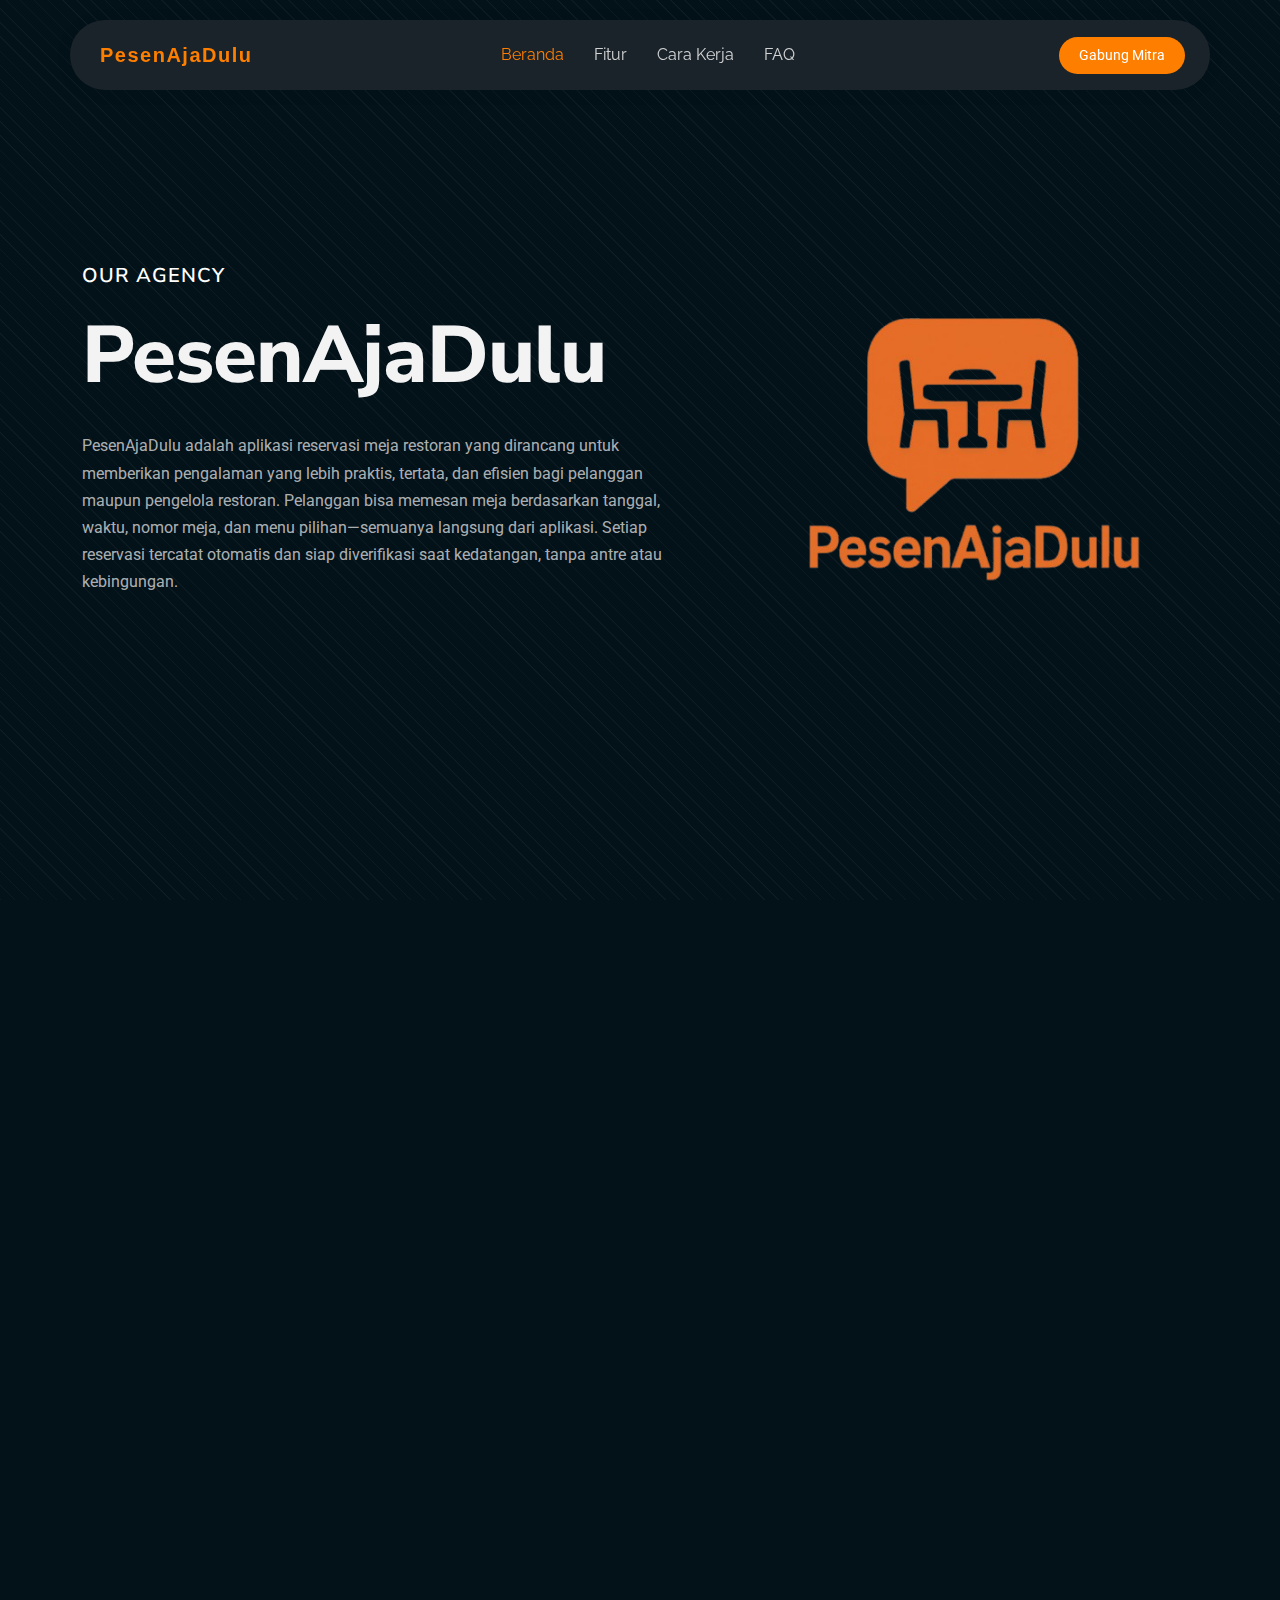
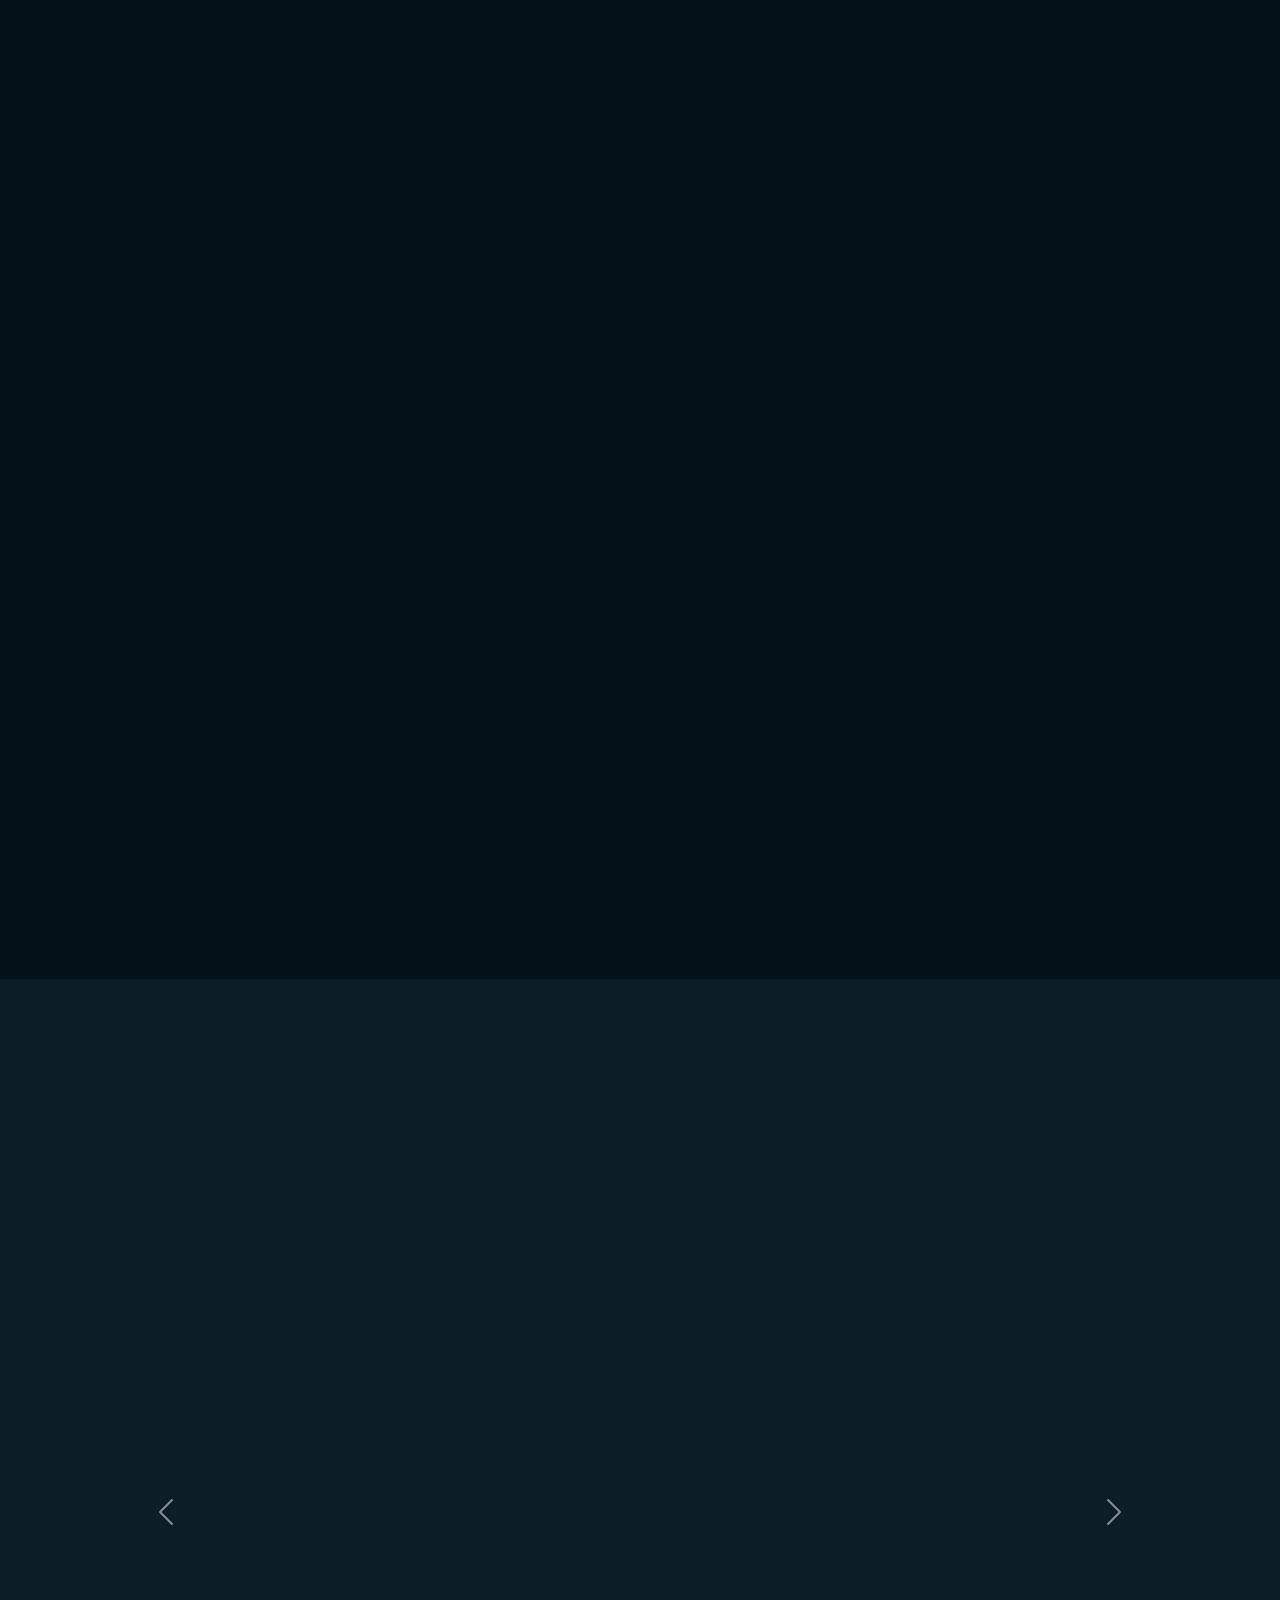
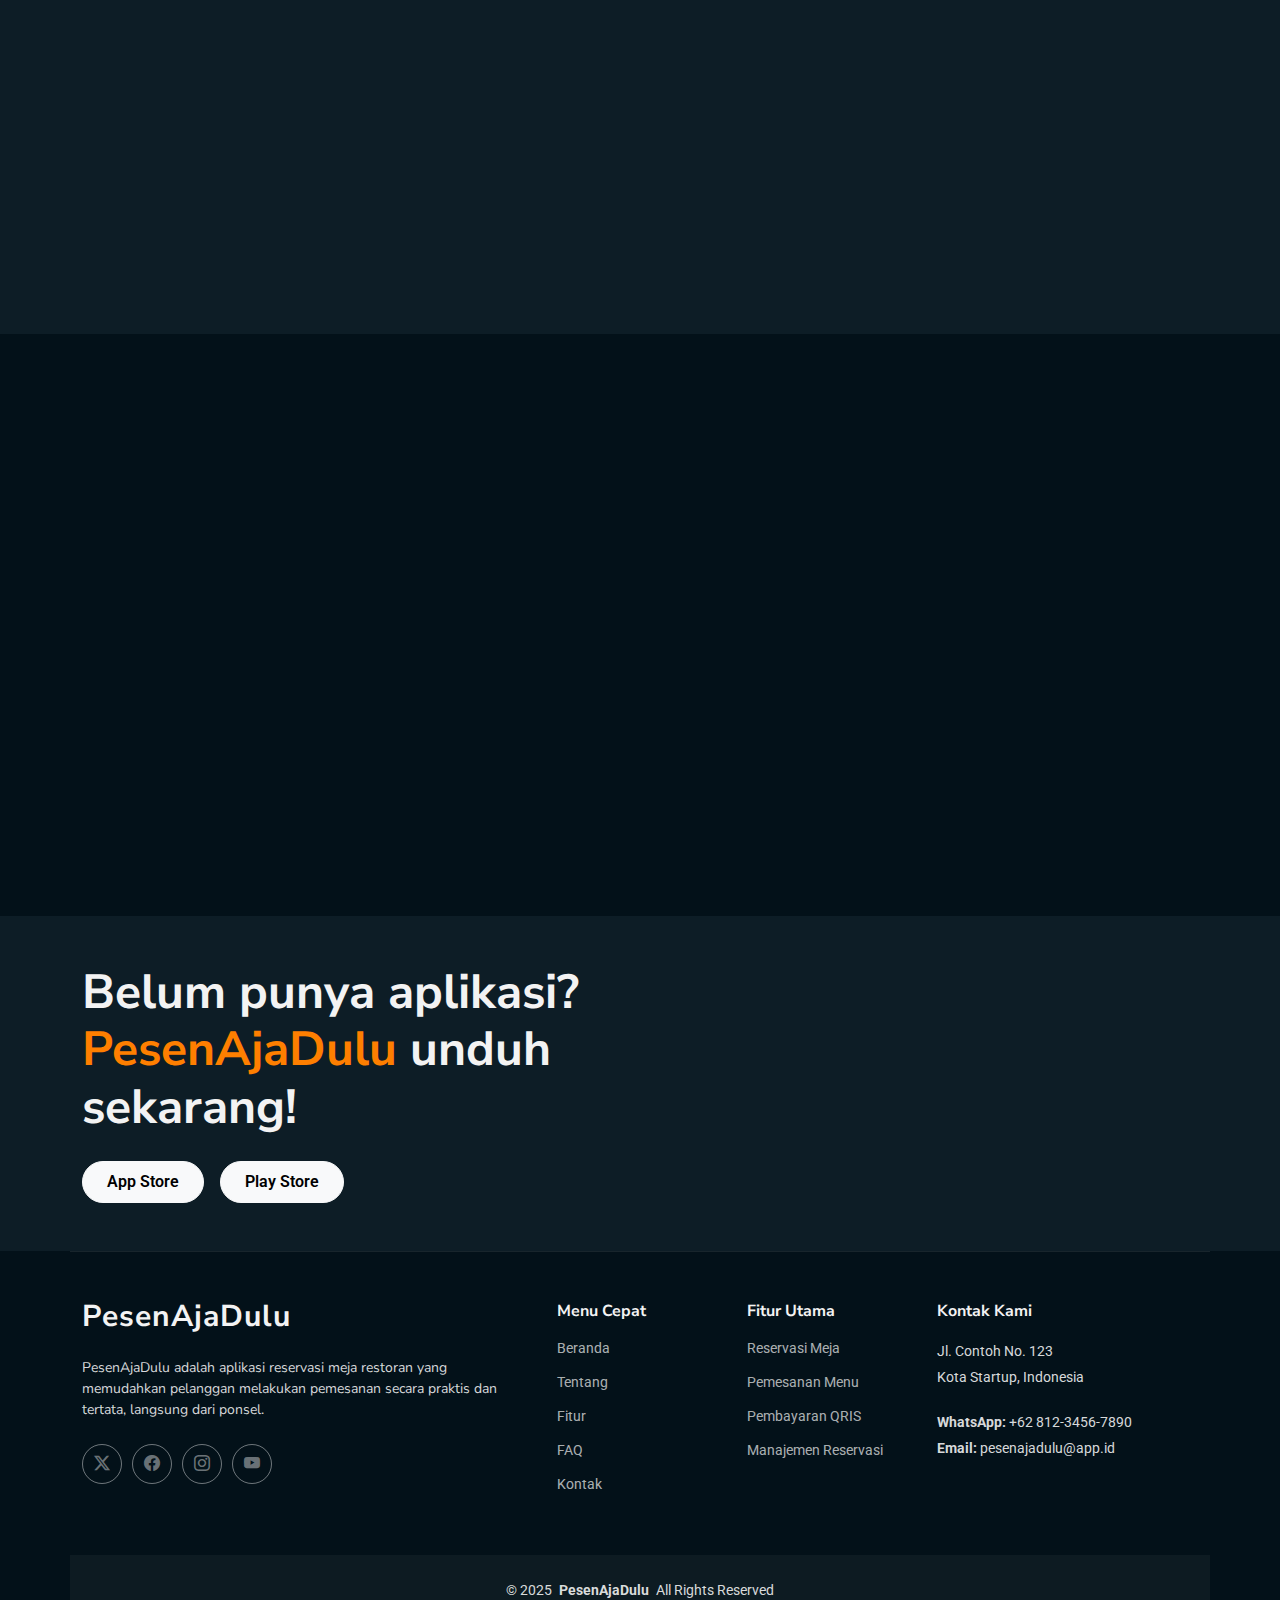
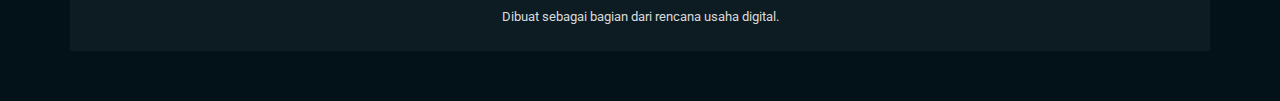
<file: Strategy/index.html>
<!DOCTYPE html>
<html lang="en">

<head>
  <meta charset="utf-8">
  <meta content="width=device-width, initial-scale=1.0" name="viewport">
  <title>PesenAjaDulu</title>
  <meta name="description" content="">
  <meta name="keywords" content="">

  <!-- Favicons -->
  <link href="assets/img/PAD/logo pad.png" rel="icon">
  <link href="assets/img/apple-touch-icon.png" rel="apple-touch-icon">

  <!-- Fonts -->
  <link href="https://fonts.googleapis.com" rel="preconnect">
  <link href="https://fonts.gstatic.com" rel="preconnect" crossorigin>
  <link href="https://fonts.googleapis.com/css2?family=Roboto:ital,wght@0,100;0,300;0,400;0,500;0,700;0,900;1,100;1,300;1,400;1,500;1,700;1,900&family=Raleway:ital,wght@0,100;0,200;0,300;0,400;0,500;0,600;0,700;0,800;0,900;1,100;1,200;1,300;1,400;1,500;1,600;1,700;1,800;1,900&family=Nunito+Sans:ital,wght@0,200;0,300;0,400;0,600;0,700;0,800;0,900;1,200;1,300;1,400;1,600;1,700;1,800;1,900&display=swap" rel="stylesheet">

  <!-- Vendor CSS Files -->
  <link href="assets/vendor/bootstrap/css/bootstrap.min.css" rel="stylesheet">
  <link href="assets/vendor/bootstrap-icons/bootstrap-icons.css" rel="stylesheet">
  <link href="assets/vendor/aos/aos.css" rel="stylesheet">
  <link href="assets/vendor/swiper/swiper-bundle.min.css" rel="stylesheet">
  <link href="assets/vendor/glightbox/css/glightbox.min.css" rel="stylesheet">

  <!-- Main CSS File -->
  <link href="assets/css/main.css" rel="stylesheet">

  <!-- =======================================================
  * Template Name: Strategy
  * Template URL: https://bootstrapmade.com/strategy-bootstrap-agency-template/
  * Updated: Jun 06 2025 with Bootstrap v5.3.6
  * Author: BootstrapMade.com
  * License: https://bootstrapmade.com/license/
  ======================================================== -->
</head>

<body class="index-page">

  <header id="header" class="header d-flex align-items-center fixed-top">
    <div class="header-container container-fluid container-xl position-relative d-flex align-items-center justify-content-between">

      <a href="index.html" class="logo d-flex align-items-center me-auto me-xl-0">
        <!-- Uncomment the line below if you also wish to use an image logo -->
        <!-- <img src="assets/img/logo.webp" alt=""> -->
        <h1 class="sitename">PesenAjaDulu</h1>
      </a>

      <nav id="navmenu" class="navmenu">
        <ul>
          <li><a href="#hero" class="active">Beranda</a></li>
          <li><a href="#services">Fitur</a></li>
          <li><a href="#steps">Cara Kerja</a></li>
          <li><a href="#faq">FAQ</a></li>
        </ul>
        <i class="mobile-nav-toggle d-xl-none bi bi-list"></i>
      </nav>

      <a class="btn-getstarted" href="#about">Gabung Mitra</a>

    </div>
  </header>

  <main class="main">

    <!-- Hero Section -->
    <section id="hero" class="hero section">
      <div class="container">
        <div class="row">
          <div class="col-lg-7 content-col" data-aos="fade-up">
            <div class="content">
              <div class="agency-name">
                <h5>OUR AGENCY</h5>
              </div>

              <div class="main-heading">
                <h1>PesenAjaDulu</h1>
              </div>

              <div class="divider"></div>

              <div class="description">
                <p>PesenAjaDulu adalah aplikasi reservasi meja restoran yang dirancang untuk memberikan pengalaman yang lebih praktis, tertata, dan efisien bagi pelanggan maupun pengelola restoran.
                  Pelanggan bisa memesan meja berdasarkan tanggal, waktu, nomor meja, dan menu pilihan—semuanya langsung dari aplikasi. Setiap reservasi tercatat otomatis dan siap diverifikasi saat kedatangan, tanpa antre atau kebingungan.</p>
              </div>

              <!-- <div class="cta-button">
                <a href="#services" class="btn">
                  <span>EXPLORE SERVICES</span>
                  <i class="bi bi-arrow-right"></i>
                </a>
              </div> -->
            </div>
          </div>

          <div class="col-lg-5" data-aos="zoom-out">
            <div class="visual-content">
              <div class="fluid-shape">
                <img src="assets/img/PAD/logo pad.png" alt="Abstract Fluid Shape" class="fluid-img">
              </div>

            </div>
          </div>
        </div>
      </div>
    </section><!-- /Hero Section -->


    <!-- Services Section -->
    <section id="services" class="services section">

      <!-- Section Title -->
      <div class="container section-title" data-aos="fade-up">
        <h2>Services</h2>
        <div><span>Check Our</span> <span class="description-title">Services</span></div>
      </div><!-- End Section Title -->

      <div class="container" data-aos="fade-up" data-aos-delay="100">

        <div class="service-header">
          <div class="row align-items-center">
            <div class="col-lg-8 col-md-12">
              <div class="service-intro">
                <h2 class="service-heading">
                  <div>Innovative business</div>
                  <div><span>performance solutions</span></div>
                </h2>
              </div>
            </div>
          
          </div>
        </div>

<div class="row justify-content-center">
  <div class="col-lg-4 col-md-6" data-aos="fade-up" data-aos-delay="100">
    <div class="service-card position-relative z-1">
      <div class="service-icon">
        <i class="bi bi-palette"></i>
      </div>
      <h3>Pemesanan <span>Meja</span></h3>
      <p>
        Nulla facilisi. Maecenas eget magna neque. Suspendisse potenti. Curabitur eleifend nisi non magna vulputate, vel condimentum libero tempus.
      </p>
    </div>
  </div>

  <div class="col-lg-4 col-md-6" data-aos="fade-up" data-aos-delay="200">
    <div class="service-card position-relative z-1">
      <div class="service-icon">
        <i class="bi bi-gem"></i>
      </div>
      <h3>Pemesanan <span>Menu</span></h3>
      <p>
        Praesent euismod varius tellus, vel bibendum nunc interdum at. Donec vehicula diam vel metus venenatis convallis. Aliquam erat volutpat.
      </p>
    </div>
  </div>

  <div class="col-lg-4 col-md-6" data-aos="fade-up" data-aos-delay="300">
    <div class="service-card position-relative z-1">
      <div class="service-icon">
        <i class="bi bi-megaphone"></i>
      </div>
      <h3>Pembayaran <span>QRIS</span></h3>
      <p>
        Vivamus tempor velit id magna dictum, sed fermentum nisi faucibus. Integer nec pretium sapien. Fusce tincidunt ligula et purus consequat.
      </p>
    </div>
  </div>
</div>


      </div>

    </section><!-- /Services Section -->

    <!-- Steps Section -->
    <section id="steps" class="steps section">

      <!-- Section Title -->
      <div class="container section-title" data-aos="fade-up">
        <h2>Steps</h2>
        <div><span>How we</span> <span class="description-title">Work</span></div>
      </div><!-- End Section Title -->

      <div class="container" data-aos="fade-up" data-aos-delay="100">

        <div class="steps-wrapper">

          <div class="step-item" data-aos="fade-right" data-aos-delay="200">
            <div class="step-content">
              <div class="step-icon">
                <i class="bi bi-lightbulb"></i>
              </div>
              <div class="step-info">
                <span class="step-number">Step 01</span>
                <h3>Pilih Restoran Tujuan</h3>
                <p>Conducting thorough discovery sessions to understand your business requirements and objectives. Our expert team analyzes your needs to create a customized approach.</p>
              </div>
            </div>
          </div><!-- End Step Item -->

          <div class="step-item" data-aos="fade-left" data-aos-delay="300">
            <div class="step-content">
              <div class="step-icon">
                <i class="bi bi-gear"></i>
              </div>
              <div class="step-info">
                <span class="step-number">Step 02</span>
                <h3>Plih Menu, Waktu kedatangan &amp; Meja</h3>
                <p>Developing comprehensive strategies and detailed project plans based on the initial consultation. We create actionable roadmaps with clear milestones and deliverables.</p>
              </div>
            </div>
          </div><!-- End Step Item -->

          <div class="step-item" data-aos="fade-right" data-aos-delay="400">
            <div class="step-content">
              <div class="step-icon">
                <i class="bi bi-bar-chart"></i>
              </div>
              <div class="step-info">
                <span class="step-number">Step 03</span>
                <h3>Datang  &amp; Nikmati </h3>
                <p>Executing the planned strategies with precision and agility. Our team implements solutions while maintaining constant communication and progress updates.</p>
              </div>
            </div>
          </div><!-- End Step Item -->

        
        </div>

      </div>

    </section><!-- /Steps Section -->

    
   

    <!-- Testimonials Section -->
        <section id="testimonials" class="testimonials section light-background">

      <!-- Section Title -->
      <div class="container section-title" data-aos="fade-up" id="Tutorials">
        <h2>Tutorials</h2>
        <div><span>Check Our</span> <span class="description-title">Tutorials</span></div>
      </div><!-- End Section Title -->

   <section id="video-tutorial" class="py-5">
  <div class="container">
   

    <div id="videoCarousel" class="carousel slide" data-bs-ride="carousel">
      <div class="carousel-inner">

        <!-- Slide 1 -->
        <div class="carousel-item active">
          <div class="ratio ratio-16x9">
            <iframe width="560" height="315" 
            src="https://www.youtube.com/embed/9tzjhz8rD5U?si=oqqVJciS1sVGus1T" 
            title="Tutorial Set Up Restoran" 
            frameborder="0"
            allow="accelerometer; autoplay; clipboard-write; encrypted-media; gyroscope; picture-in-picture; web-share" 
            referrerpolicy="strict-origin-when-cross-origin" allowfullscreen>
            </iframe>
          </div>
        </div>

        <!-- Slide 2 -->
        <div class="carousel-item">
          <div class="ratio ratio-16x9">
           <iframe width="560" height="315" src="https://www.youtube.com/embed/ujf15dJqgik?si=ErOYiqWjMaCc4Bp9" title="YouTube video player" frameborder="0" allow="accelerometer; autoplay; clipboard-write; encrypted-media; gyroscope; picture-in-picture; web-share" referrerpolicy="strict-origin-when-cross-origin" allowfullscreen></iframe>
          </div>
        </div>

      </div>

      <!-- Navigasi Carousel -->
      <button class="carousel-control-prev" type="button" data-bs-target="#videoCarousel" data-bs-slide="prev">
        <span class="carousel-control-prev-icon" aria-hidden="true"></span>
        <span class="visually-hidden">Sebelumnya</span>
      </button>
      <button class="carousel-control-next" type="button" data-bs-target="#videoCarousel" data-bs-slide="next">
        <span class="carousel-control-next-icon" aria-hidden="true"></span>
        <span class="visually-hidden">Berikutnya</span>
      </button>
    </div>
  </div>
</section>


    </section><!-- /Testimonials Section -->


 
    <!-- Faq Section -->
    <section class="faq-9 faq section" id="faq">

      <div class="container">
        <div class="row">

          <div class="col-lg-5" data-aos="fade-up">
            <h2 class="faq-title">Have a question? Check out the FAQ</h2>
            <p class="faq-description">Maecenas tempus tellus eget condimentum rhoncus sem quam semper libero sit amet adipiscing sem neque sed ipsum.</p>
            <div class="faq-arrow d-none d-lg-block" data-aos="fade-up" data-aos-delay="200">
              <svg class="faq-arrow" width="200" height="211" viewBox="0 0 200 211" fill="none" xmlns="http://www.w3.org/2000/svg">
                <path d="M198.804 194.488C189.279 189.596 179.529 185.52 169.407 182.07L169.384 182.049C169.227 181.994 169.07 181.939 168.912 181.884C166.669 181.139 165.906 184.546 167.669 185.615C174.053 189.473 182.761 191.837 189.146 195.695C156.603 195.912 119.781 196.591 91.266 179.049C62.5221 161.368 48.1094 130.695 56.934 98.891C84.5539 98.7247 112.556 84.0176 129.508 62.667C136.396 53.9724 146.193 35.1448 129.773 30.2717C114.292 25.6624 93.7109 41.8875 83.1971 51.3147C70.1109 63.039 59.63 78.433 54.2039 95.0087C52.1221 94.9842 50.0776 94.8683 48.0703 94.6608C30.1803 92.8027 11.2197 83.6338 5.44902 65.1074C-1.88449 41.5699 14.4994 19.0183 27.9202 1.56641C28.6411 0.625793 27.2862 -0.561638 26.5419 0.358501C13.4588 16.4098 -0.221091 34.5242 0.896608 56.5659C1.8218 74.6941 14.221 87.9401 30.4121 94.2058C37.7076 97.0203 45.3454 98.5003 53.0334 98.8449C47.8679 117.532 49.2961 137.487 60.7729 155.283C87.7615 197.081 139.616 201.147 184.786 201.155L174.332 206.827C172.119 208.033 174.345 211.287 176.537 210.105C182.06 207.125 187.582 204.122 193.084 201.144C193.346 201.147 195.161 199.887 195.423 199.868C197.08 198.548 193.084 201.144 195.528 199.81C196.688 199.192 197.846 198.552 199.006 197.935C200.397 197.167 200.007 195.087 198.804 194.488ZM60.8213 88.0427C67.6894 72.648 78.8538 59.1566 92.1207 49.0388C98.8475 43.9065 106.334 39.2953 114.188 36.1439C117.295 34.8947 120.798 33.6609 124.168 33.635C134.365 33.5511 136.354 42.9911 132.638 51.031C120.47 77.4222 86.8639 93.9837 58.0983 94.9666C58.8971 92.6666 59.783 90.3603 60.8213 88.0427Z" fill="currentColor"></path>
              </svg>
            </div>
          </div>

          <div class="col-lg-7" data-aos="fade-up" data-aos-delay="300">
            <div class="faq-container">

              <div class="faq-item faq-active">
                <h3>Apa itu PesenAjaDulu?</h3>
                <div class="faq-content">
                  <p>PesenAjaDulu adalah aplikasi reservasi meja dan pemesanan menu untuk restoran. Tujuannya adalah membantu pelanggan melakukan reservasi tanpa antre, dan membantu restoran mengatur reservasi dengan lebih tertib.</p>
                </div>
                <i class="faq-toggle bi bi-chevron-right"></i>
              </div><!-- End Faq item-->


              <div class="faq-item">
                <h3>Apakah saya bisa ikut jadi mitra restoran?</h3>
                <div class="faq-content">
                  <p>Ya, tentu! Kami sedang mencari restoran awal untuk uji coba. Silakan hubungi kami di [email] atau isi formulir di bagian “Gabung Mitra”</p>
                </div>
                <i class="faq-toggle bi bi-chevron-right"></i>
              </div><!-- End Faq item-->

              <div class="faq-item">
                <h3>Apakah saya bisa membatalkan reservasi?</h3>
                <div class="faq-content">
                  <p>Ya, kamu bisa membatalkan reservasi sebelum waktu yang ditentukan. Batas pembatalan akan diatur oleh masing-masing restoran dan terlihat di aplikasi.</p>
                </div>
                <i class="faq-toggle bi bi-chevron-right"></i>
              </div><!-- End Faq item-->

              <div class="faq-item">
                <h3>Apa yang harus saya tunjukkan saat sampai di restoran?</h3>
                <div class="faq-content">
                  <p>Tunjukkan ID reservasi kamu (yang muncul setelah pemesanan berhasil). Staf restoran akan memverifikasi data reservasimu melalui sistem.</p>
                </div>
                <i class="faq-toggle bi bi-chevron-right"></i>
              </div><!-- End Faq item-->

              <div class="faq-item">
                <h3>Bisa pesan makanan sekaligus?</h3>
                <div class="faq-content">
                  <p>Ya, kamu bisa sekalian pilih menu saat reservasi agar makanan langsung diproses sebelum kamu datang.</p>
                </div>
                <i class="faq-toggle bi bi-chevron-right"></i>
              </div><!-- End Faq item-->

            </div>
          </div>

        </div>
      </div>
    </section><!-- /Faq Section -->


<section id="promo-download" class="py-5  light-background ">
  <div class="container">
    <div class="row align-items-center">

      <!-- Teks promosi -->
      <div class="col-lg-6 mb-4 mb-lg-0">
        <h1 class="fw-bold display-5">Belum punya aplikasi?<br> <span class="header">PesenAjaDulu</span> unduh sekarang!</h1>
        <div class="mt-4 d-flex gap-3">
          <a href="#" class="btn btn-light px-4 py-2 fw-semibold rounded-pill">App Store</a>
          <a href="#" class="btn btn-light px-4 py-2 fw-semibold rounded-pill">Play Store</a>
        </div>
      </div>

  

    </div>
  </div>
</section>

  </main>

 <footer id="footer" class="footer">

  <div class="container footer-top">
    <div class="row gy-4">
      
      <!-- Branding & Deskripsi -->
      <div class="col-lg-5 col-md-12 footer-about">
        <a href="index.html" class="logo d-flex align-items-center">
          <span class="sitename">PesenAjaDulu</span>
        </a>
        <p>PesenAjaDulu adalah aplikasi reservasi meja restoran yang memudahkan pelanggan melakukan pemesanan secara praktis dan tertata, langsung dari ponsel.</p>
        <div class="social-links d-flex mt-4">
          <a href="#"><i class="bi bi-twitter-x"></i></a>
          <a href="#"><i class="bi bi-facebook"></i></a>
          <a href="#"><i class="bi bi-instagram"></i></a>
          <a href="#"><i class="bi bi-youtube"></i></a>
        </div>
      </div>

      <!-- Navigasi -->
      <div class="col-lg-2 col-6 footer-links">
        <h4>Menu Cepat</h4>
        <ul>
          <li><a href="#hero">Beranda</a></li>
          <li><a href="#about">Tentang</a></li>
          <li><a href="#features">Fitur</a></li>
          <li><a href="#faq">FAQ</a></li>
          <li><a href="#contact">Kontak</a></li>
        </ul>
      </div>

      <!-- Fitur -->
      <div class="col-lg-2 col-6 footer-links">
        <h4>Fitur Utama</h4>
        <ul>
          <li><a href="#">Reservasi Meja</a></li>
          <li><a href="#">Pemesanan Menu</a></li>
          <li><a href="#">Pembayaran QRIS</a></li>
          <li><a href="#">Manajemen Reservasi</a></li>
        </ul>
      </div>

      <!-- Kontak -->
      <div class="col-lg-3 col-md-12 footer-contact text-center text-md-start">
        <h4>Kontak Kami</h4>
        <p>Jl. Contoh No. 123</p>
        <p>Kota Startup, Indonesia</p>
        <p class="mt-4"><strong>WhatsApp:</strong> <span>+62 812-3456-7890</span></p>
        <p><strong>Email:</strong> <span>pesenajadulu@app.id</span></p>
      </div>

    </div>
  </div>

  <!-- Copyright -->
  <div class="container copyright text-center mt-4">
    <p>© <span>2025</span> <strong class="px-1 sitename">PesenAjaDulu</strong> <span>All Rights Reserved</span></p>
    <div class="credits">
      Dibuat sebagai bagian dari rencana usaha digital.
    </div>
  </div>

</footer>


  <!-- Scroll Top -->
  <a href="#" id="scroll-top" class="scroll-top d-flex align-items-center justify-content-center"><i class="bi bi-arrow-up-short"></i></a>

  <!-- Preloader -->
  <div id="preloader"></div>

  <!-- Vendor JS Files -->
  <script src="assets/vendor/bootstrap/js/bootstrap.bundle.min.js"></script>
  <script src="assets/vendor/php-email-form/validate.js"></script>
  <script src="assets/vendor/aos/aos.js"></script>
  <script src="assets/vendor/swiper/swiper-bundle.min.js"></script>
  <script src="assets/vendor/glightbox/js/glightbox.min.js"></script>
  <script src="assets/vendor/imagesloaded/imagesloaded.pkgd.min.js"></script>
  <script src="assets/vendor/isotope-layout/isotope.pkgd.min.js"></script>

  <!-- Main JS File -->
  <script src="assets/js/main.js"></script>

</body>

</html>
</file>
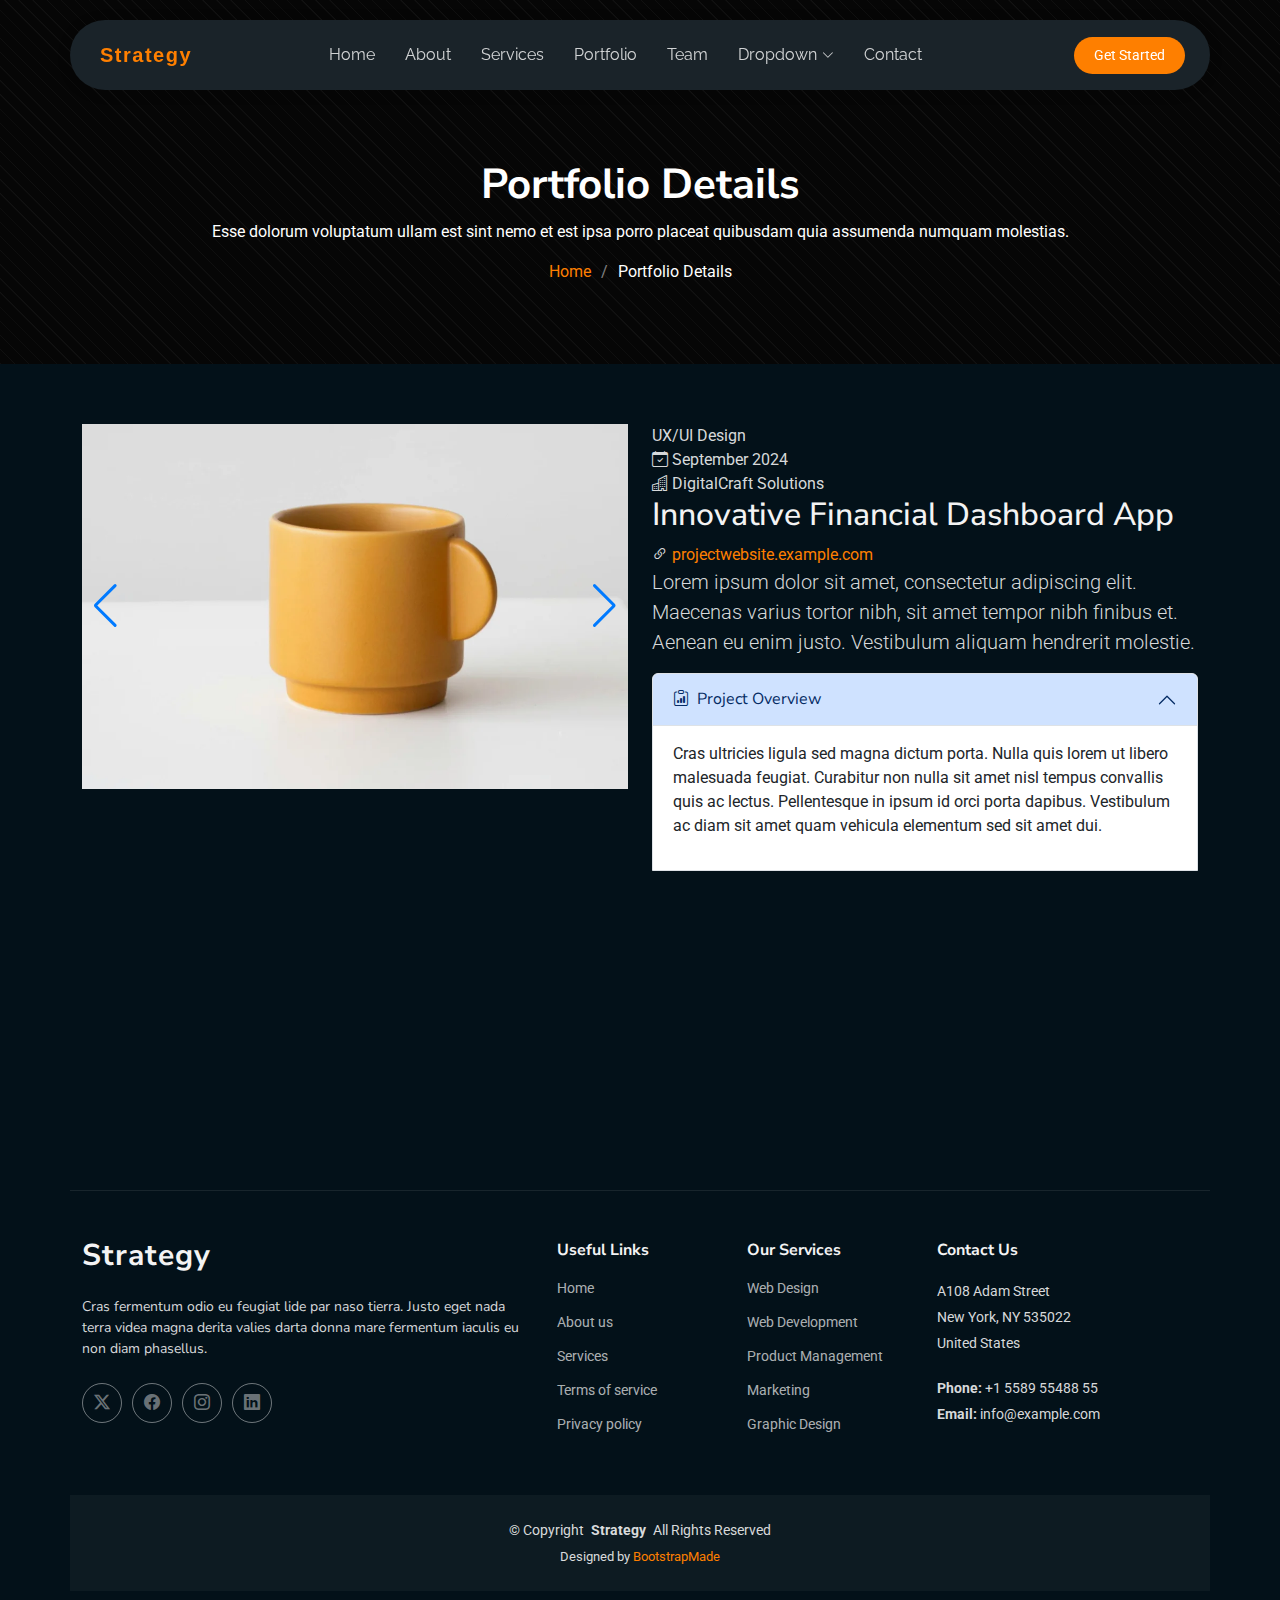
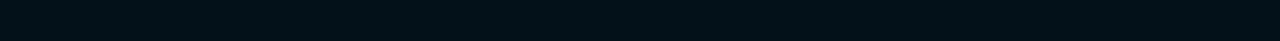
<file: Landing Page/portfolio-details.html>
<!DOCTYPE html>
<html lang="en">

<head>
  <meta charset="utf-8">
  <meta content="width=device-width, initial-scale=1.0" name="viewport">
  <title>Portfolio Details - Strategy Bootstrap Template</title>
  <meta name="description" content="">
  <meta name="keywords" content="">

  <!-- Favicons -->
  <link href="assets/img/favicon.png" rel="icon">
  <link href="assets/img/apple-touch-icon.png" rel="apple-touch-icon">

  <!-- Fonts -->
  <link href="https://fonts.googleapis.com" rel="preconnect">
  <link href="https://fonts.gstatic.com" rel="preconnect" crossorigin>
  <link href="https://fonts.googleapis.com/css2?family=Roboto:ital,wght@0,100;0,300;0,400;0,500;0,700;0,900;1,100;1,300;1,400;1,500;1,700;1,900&family=Raleway:ital,wght@0,100;0,200;0,300;0,400;0,500;0,600;0,700;0,800;0,900;1,100;1,200;1,300;1,400;1,500;1,600;1,700;1,800;1,900&family=Nunito+Sans:ital,wght@0,200;0,300;0,400;0,600;0,700;0,800;0,900;1,200;1,300;1,400;1,600;1,700;1,800;1,900&display=swap" rel="stylesheet">

  <!-- Vendor CSS Files -->
  <link href="assets/vendor/bootstrap/css/bootstrap.min.css" rel="stylesheet">
  <link href="assets/vendor/bootstrap-icons/bootstrap-icons.css" rel="stylesheet">
  <link href="assets/vendor/aos/aos.css" rel="stylesheet">
  <link href="assets/vendor/swiper/swiper-bundle.min.css" rel="stylesheet">
  <link href="assets/vendor/glightbox/css/glightbox.min.css" rel="stylesheet">

  <!-- Main CSS File -->
  <link href="assets/css/main.css" rel="stylesheet">

  <!-- =======================================================
  * Template Name: Strategy
  * Template URL: https://bootstrapmade.com/strategy-bootstrap-agency-template/
  * Updated: Jun 06 2025 with Bootstrap v5.3.6
  * Author: BootstrapMade.com
  * License: https://bootstrapmade.com/license/
  ======================================================== -->
</head>

<body class="portfolio-details-page">

  <header id="header" class="header d-flex align-items-center fixed-top">
    <div class="header-container container-fluid container-xl position-relative d-flex align-items-center justify-content-between">

      <a href="index.html" class="logo d-flex align-items-center me-auto me-xl-0">
        <!-- Uncomment the line below if you also wish to use an image logo -->
        <!-- <img src="assets/img/logo.webp" alt=""> -->
        <h1 class="sitename">Strategy</h1>
      </a>

      <nav id="navmenu" class="navmenu">
        <ul>
          <li><a href="#hero">Home</a></li>
          <li><a href="#about">About</a></li>
          <li><a href="#services">Services</a></li>
          <li><a href="#portfolio">Portfolio</a></li>
          <li><a href="#team">Team</a></li>
          <li class="dropdown"><a href="#"><span>Dropdown</span> <i class="bi bi-chevron-down toggle-dropdown"></i></a>
            <ul>
              <li><a href="#">Dropdown 1</a></li>
              <li class="dropdown"><a href="#"><span>Deep Dropdown</span> <i class="bi bi-chevron-down toggle-dropdown"></i></a>
                <ul>
                  <li><a href="#">Deep Dropdown 1</a></li>
                  <li><a href="#">Deep Dropdown 2</a></li>
                  <li><a href="#">Deep Dropdown 3</a></li>
                  <li><a href="#">Deep Dropdown 4</a></li>
                  <li><a href="#">Deep Dropdown 5</a></li>
                </ul>
              </li>
              <li><a href="#">Dropdown 2</a></li>
              <li><a href="#">Dropdown 3</a></li>
              <li><a href="#">Dropdown 4</a></li>
            </ul>
          </li>
          <li><a href="#contact">Contact</a></li>
        </ul>
        <i class="mobile-nav-toggle d-xl-none bi bi-list"></i>
      </nav>

      <a class="btn-getstarted" href="#about">Get Started</a>

    </div>
  </header>

  <main class="main">

    <!-- Page Title -->
    <div class="page-title dark-background" data-aos="fade">
      <div class="container position-relative">
        <h1>Portfolio Details</h1>
        <p>Esse dolorum voluptatum ullam est sint nemo et est ipsa porro placeat quibusdam quia assumenda numquam molestias.</p>
        <nav class="breadcrumbs">
          <ol>
            <li><a href="index.html">Home</a></li>
            <li class="current">Portfolio Details</li>
          </ol>
        </nav>
      </div>
    </div><!-- End Page Title -->

    <!-- Portfolio Details Section -->
    <section id="portfolio-details" class="portfolio-details section">

      <div class="container" data-aos="fade-up" data-aos-delay="100">

        <div class="row gy-4">
          <div class="col-lg-6" data-aos="fade-right">
            <div class="portfolio-details-media">
              <div class="main-image">
                <div class="portfolio-details-slider swiper init-swiper" data-aos="zoom-in">
                  <script type="application/json" class="swiper-config">
                    {
                      "loop": true,
                      "speed": 1000,
                      "autoplay": {
                        "delay": 6000
                      },
                      "effect": "creative",
                      "creativeEffect": {
                        "prev": {
                          "shadow": true,
                          "translate": [0, 0, -400]
                        },
                        "next": {
                          "translate": ["100%", 0, 0]
                        }
                      },
                      "slidesPerView": 1,
                      "navigation": {
                        "nextEl": ".swiper-button-next",
                        "prevEl": ".swiper-button-prev"
                      }
                    }
                  </script>
                  <div class="swiper-wrapper">
                    <div class="swiper-slide">
                      <img src="assets/img/portfolio/portfolio-5.webp" alt="Portfolio Image" class="img-fluid">
                    </div>
                    <div class="swiper-slide">
                      <img src="assets/img/portfolio/portfolio-7.webp" alt="Portfolio Image" class="img-fluid">
                    </div>
                    <div class="swiper-slide">
                      <img src="assets/img/portfolio/portfolio-8.webp" alt="Portfolio Image" class="img-fluid">
                    </div>
                  </div>
                  <div class="swiper-button-prev"></div>
                  <div class="swiper-button-next"></div>
                </div>
              </div>

              <div class="thumbnail-grid" data-aos="fade-up" data-aos-delay="200">
                <div class="row g-2 mt-3">
                  <div class="col-3">
                    <img src="assets/img/portfolio/portfolio-4.webp" alt="Gallery Image" class="img-fluid glightbox">
                  </div>
                  <div class="col-3">
                    <img src="assets/img/portfolio/portfolio-6.webp" alt="Gallery Image" class="img-fluid glightbox">
                  </div>
                  <div class="col-3">
                    <img src="assets/img/portfolio/portfolio-11.webp" alt="Gallery Image" class="img-fluid glightbox">
                  </div>
                  <div class="col-3">
                    <img src="assets/img/portfolio/portfolio-12.webp" alt="Gallery Image" class="img-fluid glightbox">
                  </div>
                </div>
              </div>

              <div class="tech-stack-badges" data-aos="fade-up" data-aos-delay="300">
                <span>Angular</span>
                <span>Express.js</span>
                <span>PostgreSQL</span>
                <span>GraphQL</span>
                <span>Firebase</span>
              </div>
            </div>
          </div>

          <div class="col-lg-6" data-aos="fade-left">
            <div class="portfolio-details-content">
              <div class="project-meta">
                <div class="badge-wrapper">
                  <span class="project-badge">UX/UI Design</span>
                </div>
                <div class="date-client">
                  <div class="meta-item">
                    <i class="bi bi-calendar-check"></i>
                    <span>September 2024</span>
                  </div>
                  <div class="meta-item">
                    <i class="bi bi-buildings"></i>
                    <span>DigitalCraft Solutions</span>
                  </div>
                </div>
              </div>

              <h2 class="project-title">Innovative Financial Dashboard App</h2>

              <div class="project-website">
                <i class="bi bi-link-45deg"></i>
                <a href="#" target="_blank">projectwebsite.example.com</a>
              </div>

              <div class="project-overview">
                <p class="lead">
                  Lorem ipsum dolor sit amet, consectetur adipiscing elit. Maecenas varius tortor nibh, sit amet tempor nibh finibus et. Aenean eu enim justo. Vestibulum aliquam hendrerit molestie.
                </p>

                <div class="accordion project-accordion" id="portfolio-details-projectAccordion">
                  <div class="accordion-item" data-aos="fade-up">
                    <h2 class="accordion-header">
                      <button class="accordion-button" type="button" data-bs-toggle="collapse" data-bs-target="#portfolio-details-collapse-1" aria-expanded="true" aria-controls="collapseOne">
                        <i class="bi bi-clipboard-data me-2"></i> Project Overview
                      </button>
                    </h2>
                    <div id="portfolio-details-collapse-1" class="accordion-collapse collapse show" data-bs-parent="#portfolio-details-projectAccordion">
                      <div class="accordion-body">
                        <p>Cras ultricies ligula sed magna dictum porta. Nulla quis lorem ut libero malesuada feugiat. Curabitur non nulla sit amet nisl tempus convallis quis ac lectus. Pellentesque in ipsum id orci porta dapibus. Vestibulum ac diam sit amet quam vehicula elementum sed sit amet dui.</p>
                      </div>
                    </div>
                  </div>

                  <div class="accordion-item" data-aos="fade-up" data-aos-delay="100">
                    <h2 class="accordion-header">
                      <button class="accordion-button collapsed" type="button" data-bs-toggle="collapse" data-bs-target="#portfolio-details-collapse-2" aria-expanded="false" aria-controls="collapseTwo">
                        <i class="bi bi-exclamation-diamond me-2"></i> The Challenge
                      </button>
                    </h2>
                    <div id="portfolio-details-collapse-2" class="accordion-collapse collapse" data-bs-parent="#portfolio-details-projectAccordion">
                      <div class="accordion-body">
                        <p>Mauris blandit aliquet elit, eget tincidunt nibh pulvinar a. Vivamus suscipit tortor eget felis porttitor volutpat. Curabitur aliquet quam id dui posuere blandit. Praesent sapien massa, convallis a pellentesque nec, egestas non nisi. Sed porttitor lectus nibh.</p>
                      </div>
                    </div>
                  </div>

                  <div class="accordion-item" data-aos="fade-up" data-aos-delay="200">
                    <h2 class="accordion-header">
                      <button class="accordion-button collapsed" type="button" data-bs-toggle="collapse" data-bs-target="#portfolio-details-collapse-3" aria-expanded="false" aria-controls="collapseThree">
                        <i class="bi bi-award me-2"></i> The Solution
                      </button>
                    </h2>
                    <div id="portfolio-details-collapse-3" class="accordion-collapse collapse" data-bs-parent="#portfolio-details-projectAccordion">
                      <div class="accordion-body">
                        <p>Donec sollicitudin molestie malesuada. Curabitur arcu erat, accumsan id imperdiet et, porttitor at sem. Vestibulum ante ipsum primis in faucibus orci luctus et ultrices posuere cubilia Curae; Donec velit neque, auctor sit amet aliquam vel, ullamcorper sit amet ligula.</p>
                      </div>
                    </div>
                  </div>
                </div>
              </div>

              <div class="project-features" data-aos="fade-up" data-aos-delay="300">
                <h3><i class="bi bi-stars"></i> Key Features</h3>
                <div class="row g-3">
                  <div class="col-md-6">
                    <ul class="feature-list">
                      <li><i class="bi bi-check2-circle"></i> Real-time Data Visualization</li>
                      <li><i class="bi bi-check2-circle"></i> User Role Management</li>
                      <li><i class="bi bi-check2-circle"></i> Secure Authentication</li>
                    </ul>
                  </div>
                  <div class="col-md-6">
                    <ul class="feature-list">
                      <li><i class="bi bi-check2-circle"></i> Customizable Dashboards</li>
                      <li><i class="bi bi-check2-circle"></i> Data Export Options</li>
                      <li><i class="bi bi-check2-circle"></i> Multi-device Support</li>
                    </ul>
                  </div>
                </div>
              </div>

              <div class="cta-buttons" data-aos="fade-up" data-aos-delay="400">
                <a href="#" class="btn-view-project">View Live Project</a>
                <a href="#" class="btn-next-project">Next Project <i class="bi bi-arrow-right"></i></a>
              </div>
            </div>
          </div>
        </div>

      </div>

    </section><!-- /Portfolio Details Section -->

  </main>

  <footer id="footer" class="footer">

    <div class="container footer-top">
      <div class="row gy-4">
        <div class="col-lg-5 col-md-12 footer-about">
          <a href="index.html" class="logo d-flex align-items-center">
            <span class="sitename">Strategy</span>
          </a>
          <p>Cras fermentum odio eu feugiat lide par naso tierra. Justo eget nada terra videa magna derita valies darta donna mare fermentum iaculis eu non diam phasellus.</p>
          <div class="social-links d-flex mt-4">
            <a href=""><i class="bi bi-twitter-x"></i></a>
            <a href=""><i class="bi bi-facebook"></i></a>
            <a href=""><i class="bi bi-instagram"></i></a>
            <a href=""><i class="bi bi-linkedin"></i></a>
          </div>
        </div>

        <div class="col-lg-2 col-6 footer-links">
          <h4>Useful Links</h4>
          <ul>
            <li><a href="#">Home</a></li>
            <li><a href="#">About us</a></li>
            <li><a href="#">Services</a></li>
            <li><a href="#">Terms of service</a></li>
            <li><a href="#">Privacy policy</a></li>
          </ul>
        </div>

        <div class="col-lg-2 col-6 footer-links">
          <h4>Our Services</h4>
          <ul>
            <li><a href="#">Web Design</a></li>
            <li><a href="#">Web Development</a></li>
            <li><a href="#">Product Management</a></li>
            <li><a href="#">Marketing</a></li>
            <li><a href="#">Graphic Design</a></li>
          </ul>
        </div>

        <div class="col-lg-3 col-md-12 footer-contact text-center text-md-start">
          <h4>Contact Us</h4>
          <p>A108 Adam Street</p>
          <p>New York, NY 535022</p>
          <p>United States</p>
          <p class="mt-4"><strong>Phone:</strong> <span>+1 5589 55488 55</span></p>
          <p><strong>Email:</strong> <span>info@example.com</span></p>
        </div>

      </div>
    </div>

    <div class="container copyright text-center mt-4">
      <p>© <span>Copyright</span> <strong class="px-1 sitename">Strategy</strong> <span>All Rights Reserved</span></p>
      <div class="credits">
        <!-- All the links in the footer should remain intact. -->
        <!-- You can delete the links only if you've purchased the pro version. -->
        <!-- Licensing information: https://bootstrapmade.com/license/ -->
        <!-- Purchase the pro version with working PHP/AJAX contact form: [buy-url] -->
        Designed by <a href="https://bootstrapmade.com/">BootstrapMade</a>
      </div>
    </div>

  </footer>

  <!-- Scroll Top -->
  <a href="#" id="scroll-top" class="scroll-top d-flex align-items-center justify-content-center"><i class="bi bi-arrow-up-short"></i></a>

  <!-- Preloader -->
  <div id="preloader"></div>

  <!-- Vendor JS Files -->
  <script src="assets/vendor/bootstrap/js/bootstrap.bundle.min.js"></script>
  <script src="assets/vendor/php-email-form/validate.js"></script>
  <script src="assets/vendor/aos/aos.js"></script>
  <script src="assets/vendor/swiper/swiper-bundle.min.js"></script>
  <script src="assets/vendor/glightbox/js/glightbox.min.js"></script>
  <script src="assets/vendor/imagesloaded/imagesloaded.pkgd.min.js"></script>
  <script src="assets/vendor/isotope-layout/isotope.pkgd.min.js"></script>

  <!-- Main JS File -->
  <script src="assets/js/main.js"></script>

</body>

</html>
</file>
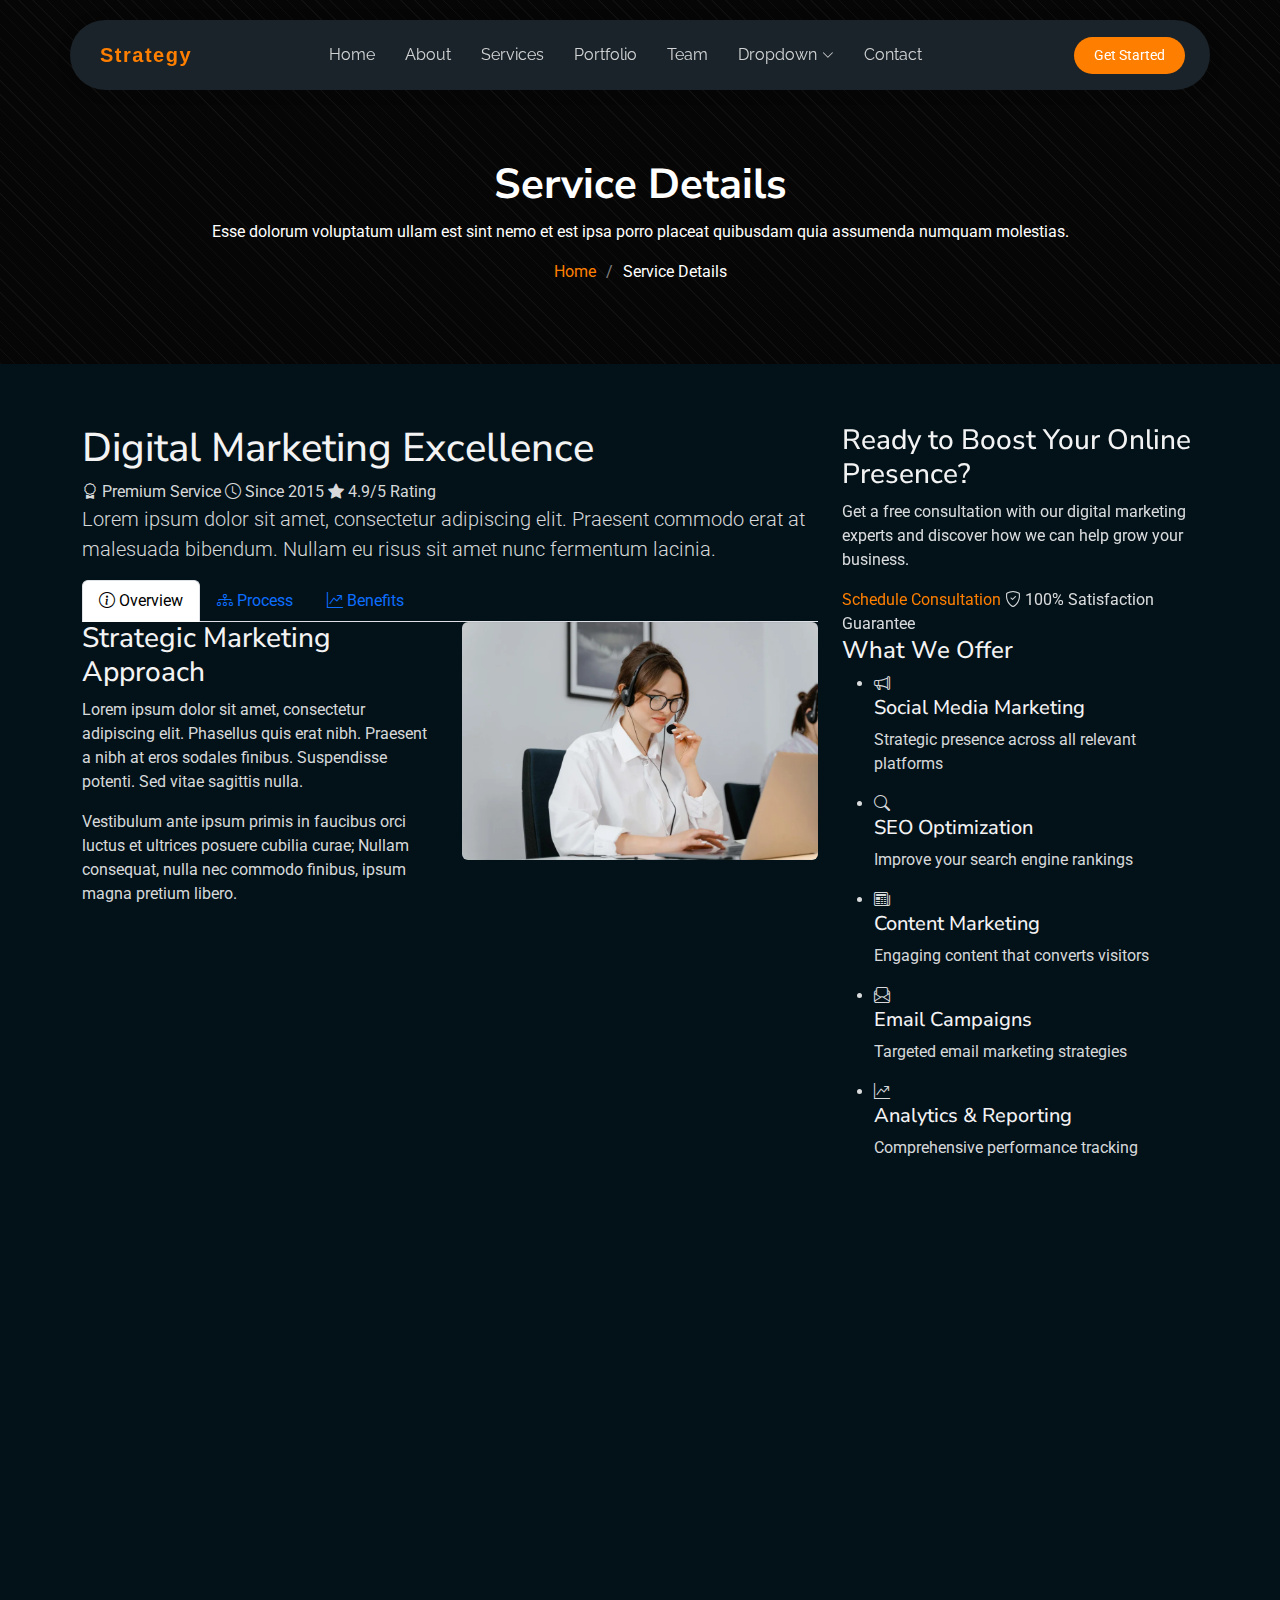
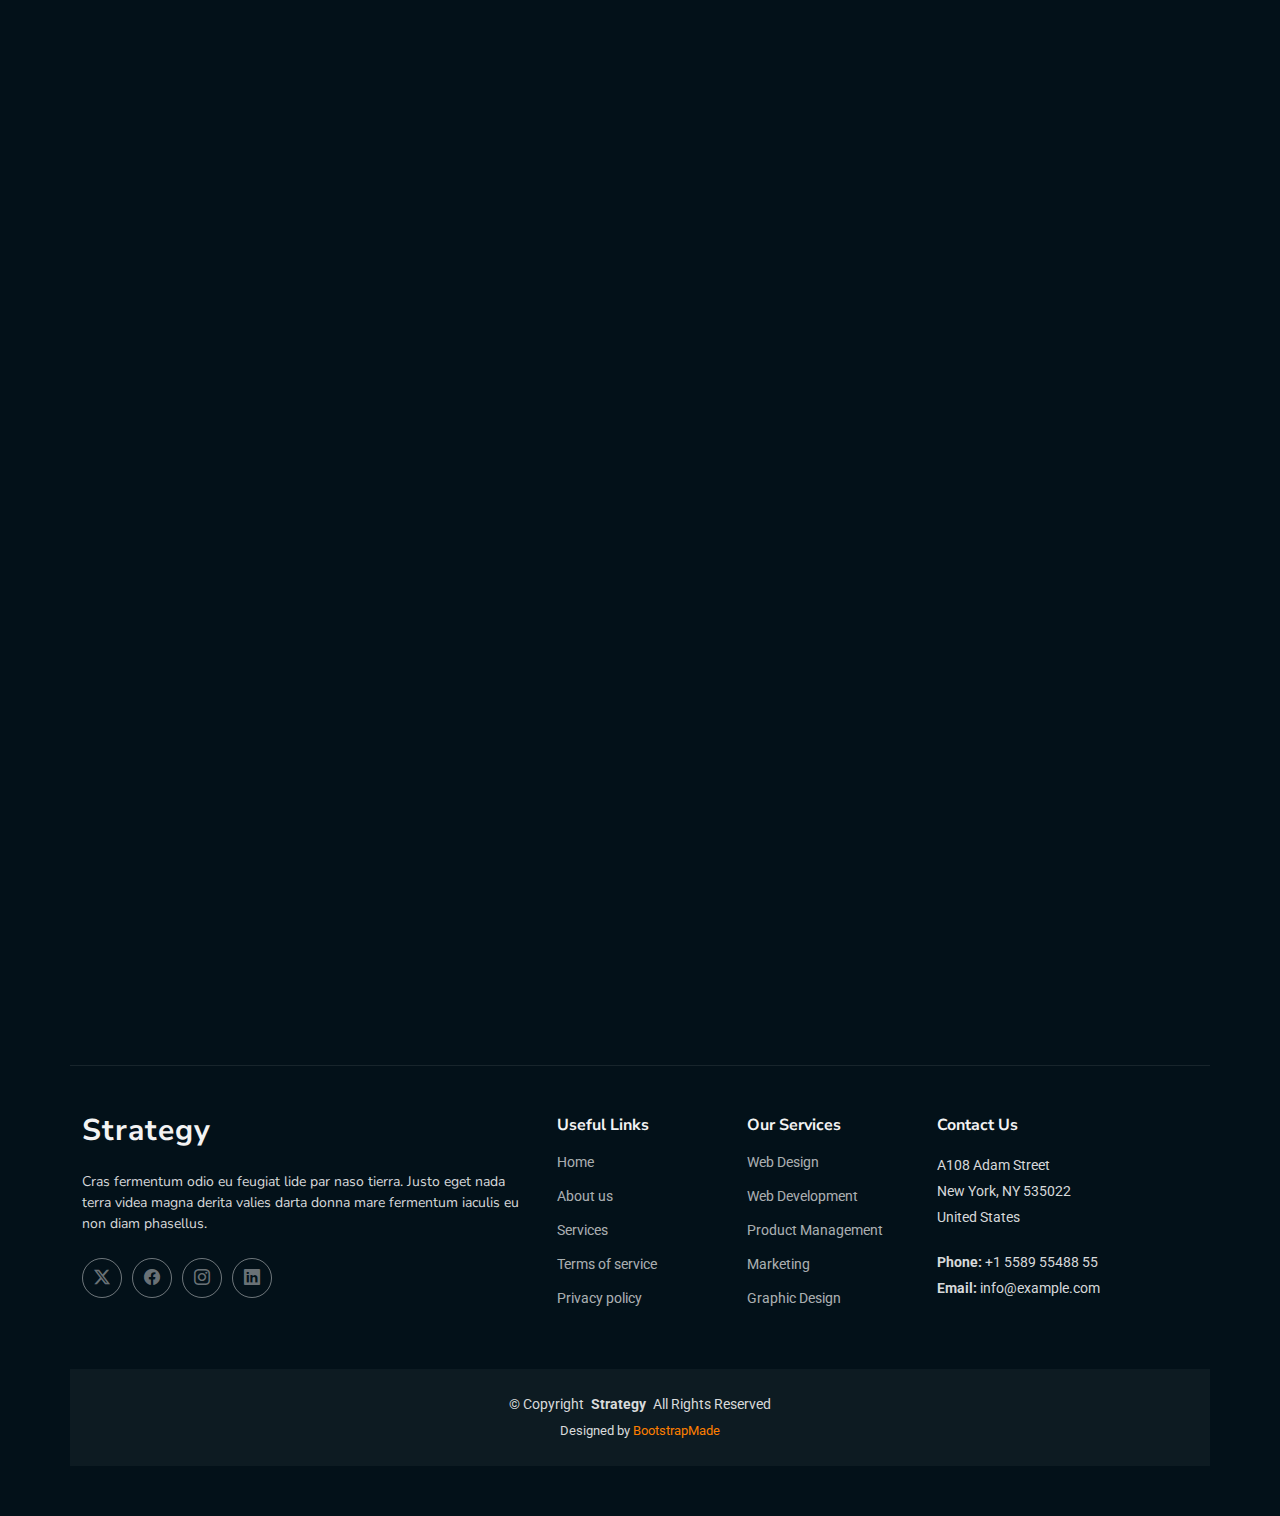
<file: Landing Page/service-details.html>
<!DOCTYPE html>
<html lang="en">

<head>
  <meta charset="utf-8">
  <meta content="width=device-width, initial-scale=1.0" name="viewport">
  <title>Service Details - Strategy Bootstrap Template</title>
  <meta name="description" content="">
  <meta name="keywords" content="">

  <!-- Favicons -->
  <link href="assets/img/favicon.png" rel="icon">
  <link href="assets/img/apple-touch-icon.png" rel="apple-touch-icon">

  <!-- Fonts -->
  <link href="https://fonts.googleapis.com" rel="preconnect">
  <link href="https://fonts.gstatic.com" rel="preconnect" crossorigin>
  <link href="https://fonts.googleapis.com/css2?family=Roboto:ital,wght@0,100;0,300;0,400;0,500;0,700;0,900;1,100;1,300;1,400;1,500;1,700;1,900&family=Raleway:ital,wght@0,100;0,200;0,300;0,400;0,500;0,600;0,700;0,800;0,900;1,100;1,200;1,300;1,400;1,500;1,600;1,700;1,800;1,900&family=Nunito+Sans:ital,wght@0,200;0,300;0,400;0,600;0,700;0,800;0,900;1,200;1,300;1,400;1,600;1,700;1,800;1,900&display=swap" rel="stylesheet">

  <!-- Vendor CSS Files -->
  <link href="assets/vendor/bootstrap/css/bootstrap.min.css" rel="stylesheet">
  <link href="assets/vendor/bootstrap-icons/bootstrap-icons.css" rel="stylesheet">
  <link href="assets/vendor/aos/aos.css" rel="stylesheet">
  <link href="assets/vendor/swiper/swiper-bundle.min.css" rel="stylesheet">
  <link href="assets/vendor/glightbox/css/glightbox.min.css" rel="stylesheet">

  <!-- Main CSS File -->
  <link href="assets/css/main.css" rel="stylesheet">

  <!-- =======================================================
  * Template Name: Strategy
  * Template URL: https://bootstrapmade.com/strategy-bootstrap-agency-template/
  * Updated: Jun 06 2025 with Bootstrap v5.3.6
  * Author: BootstrapMade.com
  * License: https://bootstrapmade.com/license/
  ======================================================== -->
</head>

<body class="service-details-page">

  <header id="header" class="header d-flex align-items-center fixed-top">
    <div class="header-container container-fluid container-xl position-relative d-flex align-items-center justify-content-between">

      <a href="index.html" class="logo d-flex align-items-center me-auto me-xl-0">
        <!-- Uncomment the line below if you also wish to use an image logo -->
        <!-- <img src="assets/img/logo.webp" alt=""> -->
        <h1 class="sitename">Strategy</h1>
      </a>

      <nav id="navmenu" class="navmenu">
        <ul>
          <li><a href="#hero">Home</a></li>
          <li><a href="#about">About</a></li>
          <li><a href="#services">Services</a></li>
          <li><a href="#portfolio">Portfolio</a></li>
          <li><a href="#team">Team</a></li>
          <li class="dropdown"><a href="#"><span>Dropdown</span> <i class="bi bi-chevron-down toggle-dropdown"></i></a>
            <ul>
              <li><a href="#">Dropdown 1</a></li>
              <li class="dropdown"><a href="#"><span>Deep Dropdown</span> <i class="bi bi-chevron-down toggle-dropdown"></i></a>
                <ul>
                  <li><a href="#">Deep Dropdown 1</a></li>
                  <li><a href="#">Deep Dropdown 2</a></li>
                  <li><a href="#">Deep Dropdown 3</a></li>
                  <li><a href="#">Deep Dropdown 4</a></li>
                  <li><a href="#">Deep Dropdown 5</a></li>
                </ul>
              </li>
              <li><a href="#">Dropdown 2</a></li>
              <li><a href="#">Dropdown 3</a></li>
              <li><a href="#">Dropdown 4</a></li>
            </ul>
          </li>
          <li><a href="#contact">Contact</a></li>
        </ul>
        <i class="mobile-nav-toggle d-xl-none bi bi-list"></i>
      </nav>

      <a class="btn-getstarted" href="#about">Get Started</a>

    </div>
  </header>

  <main class="main">

    <!-- Page Title -->
    <div class="page-title dark-background" data-aos="fade">
      <div class="container position-relative">
        <h1>Service Details</h1>
        <p>Esse dolorum voluptatum ullam est sint nemo et est ipsa porro placeat quibusdam quia assumenda numquam molestias.</p>
        <nav class="breadcrumbs">
          <ol>
            <li><a href="index.html">Home</a></li>
            <li class="current">Service Details</li>
          </ol>
        </nav>
      </div>
    </div><!-- End Page Title -->

    <!-- Service Details Section -->
    <section id="service-details" class="service-details section">

      <div class="container" data-aos="fade-up" data-aos-delay="100">

        <div class="row gy-5">

          <div class="col-lg-8 order-lg-1 order-2">
            <div class="service-main-content">
              <div class="service-header" data-aos="fade-up">
                <h1>Digital Marketing Excellence</h1>
                <div class="service-meta">
                  <span><i class="bi bi-award"></i> Premium Service</span>
                  <span><i class="bi bi-clock"></i> Since 2015</span>
                  <span><i class="bi bi-star-fill"></i> 4.9/5 Rating</span>
                </div>
                <p class="lead">
                  Lorem ipsum dolor sit amet, consectetur adipiscing elit. Praesent commodo erat at malesuada bibendum. Nullam eu risus sit amet nunc fermentum lacinia.
                </p>
              </div>

              <div class="service-tabs" data-aos="fade-up" data-aos-delay="200">
                <ul class="nav nav-tabs" id="serviceTab" role="tablist">
                  <li class="nav-item" role="presentation">
                    <button class="nav-link active" data-bs-toggle="tab" data-bs-target="#service-details-tab-1" type="button" role="tab" aria-controls="overview" aria-selected="true">
                      <i class="bi bi-info-circle"></i> Overview
                    </button>
                  </li>
                  <li class="nav-item" role="presentation">
                    <button class="nav-link" data-bs-toggle="tab" data-bs-target="#service-details-tab-2" type="button" role="tab" aria-controls="process" aria-selected="false">
                      <i class="bi bi-diagram-3"></i> Process
                    </button>
                  </li>
                  <li class="nav-item" role="presentation">
                    <button class="nav-link" data-bs-toggle="tab" data-bs-target="#service-details-tab-3" type="button" role="tab" aria-controls="benefits" aria-selected="false">
                      <i class="bi bi-graph-up-arrow"></i> Benefits
                    </button>
                  </li>
                </ul>

                <div class="tab-content">

                  <div class="tab-pane fade show active" id="service-details-tab-1" role="tabpanel" aria-labelledby="overview-tab">
                    <div class="row">
                      <div class="col-md-6">
                        <div class="content-block">
                          <h3>Strategic Marketing Approach</h3>
                          <p>Lorem ipsum dolor sit amet, consectetur adipiscing elit. Phasellus quis erat nibh. Praesent a nibh at eros sodales finibus. Suspendisse potenti. Sed vitae sagittis nulla.</p>
                          <p>Vestibulum ante ipsum primis in faucibus orci luctus et ultrices posuere cubilia curae; Nullam consequat, nulla nec commodo finibus, ipsum magna pretium libero.</p>
                        </div>
                      </div>
                      <div class="col-md-6">
                        <img src="assets/img/services/services-7.webp" alt="Digital Marketing Strategy" class="img-fluid rounded">
                      </div>
                    </div>
                  </div>

                  <div class="tab-pane fade" id="service-details-tab-2" role="tabpanel" aria-labelledby="process-tab">
                    <div class="process-timeline">
                      <div class="timeline-item">
                        <div class="timeline-marker">01</div>
                        <div class="timeline-content">
                          <h4>Discovery &amp; Research</h4>
                          <p>Thorough market analysis and competitor research to define your target audience and marketing goals.</p>
                        </div>
                      </div>

                      <div class="timeline-item">
                        <div class="timeline-marker">02</div>
                        <div class="timeline-content">
                          <h4>Strategy Development</h4>
                          <p>Creating comprehensive marketing strategies tailored to your specific business objectives and target demographics.</p>
                        </div>
                      </div>

                      <div class="timeline-item">
                        <div class="timeline-marker">03</div>
                        <div class="timeline-content">
                          <h4>Implementation</h4>
                          <p>Executing the marketing plan across various channels with precise targeting and creative content delivery.</p>
                        </div>
                      </div>

                      <div class="timeline-item">
                        <div class="timeline-marker">04</div>
                        <div class="timeline-content">
                          <h4>Analysis &amp; Optimization</h4>
                          <p>Continuous monitoring, data analysis, and strategy refinement to maximize ROI and campaign effectiveness.</p>
                        </div>
                      </div>
                    </div>
                  </div>

                  <div class="tab-pane fade" id="service-details-tab-3" role="tabpanel" aria-labelledby="benefits-tab">
                    <div class="row g-4">
                      <div class="col-md-6">
                        <div class="benefit-card">
                          <div class="benefit-icon">
                            <i class="bi bi-graph-up"></i>
                          </div>
                          <h4>Increased Brand Visibility</h4>
                          <p>Expand your digital footprint and reach more potential customers through targeted marketing efforts.</p>
                        </div>
                      </div>
                      <div class="col-md-6">
                        <div class="benefit-card">
                          <div class="benefit-icon">
                            <i class="bi bi-people"></i>
                          </div>
                          <h4>Higher Engagement Rates</h4>
                          <p>Create meaningful connections with your audience through relevant and compelling content strategies.</p>
                        </div>
                      </div>
                      <div class="col-md-6">
                        <div class="benefit-card">
                          <div class="benefit-icon">
                            <i class="bi bi-cash-coin"></i>
                          </div>
                          <h4>Improved ROI</h4>
                          <p>Maximize your marketing budget with data-driven campaigns that deliver measurable results.</p>
                        </div>
                      </div>
                      <div class="col-md-6">
                        <div class="benefit-card">
                          <div class="benefit-icon">
                            <i class="bi bi-bar-chart-line"></i>
                          </div>
                          <h4>Data-Driven Decisions</h4>
                          <p>Make informed marketing choices based on comprehensive analytics and performance metrics.</p>
                        </div>
                      </div>
                    </div>
                  </div>
                </div>
              </div>

              <div class="service-gallery" data-aos="fade-up" data-aos-delay="300">
                <h3>Our Marketing Portfolio</h3>
                <div class="service-details-slider swiper init-swiper">
                  <script type="application/json" class="swiper-config">
                    {
                      "loop": true,
                      "speed": 800,
                      "autoplay": {
                        "delay": 5000
                      },
                      "slidesPerView": 1,
                      "spaceBetween": 30,
                      "breakpoints": {
                        "768": {
                          "slidesPerView": 2
                        }
                      },
                      "pagination": {
                        "el": ".swiper-pagination",
                        "type": "bullets",
                        "clickable": true
                      }
                    }
                  </script>
                  <div class="swiper-wrapper">
                    <div class="swiper-slide">
                      <div class="portfolio-item">
                        <img src="assets/img/services/services-2.webp" alt="" class="img-fluid" loading="lazy">
                        <div class="portfolio-info">
                          <h5>Social Media Campaign</h5>
                          <p>Increased engagement by 187%</p>
                        </div>
                      </div>
                    </div>
                    <div class="swiper-slide">
                      <div class="portfolio-item">
                        <img src="assets/img/services/services-4.webp" alt="" class="img-fluid" loading="lazy">
                        <div class="portfolio-info">
                          <h5>SEO Optimization</h5>
                          <p>Ranked #1 for target keywords</p>
                        </div>
                      </div>
                    </div>
                    <div class="swiper-slide">
                      <div class="portfolio-item">
                        <img src="assets/img/services/services-10.webp" alt="" class="img-fluid" loading="lazy">
                        <div class="portfolio-info">
                          <h5>Content Marketing</h5>
                          <p>200% increase in organic traffic</p>
                        </div>
                      </div>
                    </div>
                  </div>
                  <div class="swiper-pagination"></div>
                </div>
              </div>
            </div>
          </div>

          <div class="col-lg-4 order-lg-2 order-1">
            <div class="service-sidebar" data-aos="fade-left">
              <div class="action-card" data-aos="zoom-in" data-aos-delay="100">
                <h3>Ready to Boost Your Online Presence?</h3>
                <p>Get a free consultation with our digital marketing experts and discover how we can help grow your business.</p>
                <a href="#" class="btn-primary">Schedule Consultation</a>
                <span class="guarantee"><i class="bi bi-shield-check"></i> 100% Satisfaction Guarantee</span>
              </div>

              <div class="service-features-list" data-aos="fade-up" data-aos-delay="200">
                <h4>What We Offer</h4>
                <ul>
                  <li>
                    <i class="bi bi-megaphone"></i>
                    <div>
                      <h5>Social Media Marketing</h5>
                      <p>Strategic presence across all relevant platforms</p>
                    </div>
                  </li>
                  <li>
                    <i class="bi bi-search"></i>
                    <div>
                      <h5>SEO Optimization</h5>
                      <p>Improve your search engine rankings</p>
                    </div>
                  </li>
                  <li>
                    <i class="bi bi-newspaper"></i>
                    <div>
                      <h5>Content Marketing</h5>
                      <p>Engaging content that converts visitors</p>
                    </div>
                  </li>
                  <li>
                    <i class="bi bi-envelope-paper"></i>
                    <div>
                      <h5>Email Campaigns</h5>
                      <p>Targeted email marketing strategies</p>
                    </div>
                  </li>
                  <li>
                    <i class="bi bi-graph-up-arrow"></i>
                    <div>
                      <h5>Analytics &amp; Reporting</h5>
                      <p>Comprehensive performance tracking</p>
                    </div>
                  </li>
                </ul>
              </div>

              <div class="testimonial-card" data-aos="fade-up" data-aos-delay="300">
                <div class="testimonial-header">
                  <i class="bi bi-quote"></i>
                  <div class="rating">
                    <i class="bi bi-star-fill"></i>
                    <i class="bi bi-star-fill"></i>
                    <i class="bi bi-star-fill"></i>
                    <i class="bi bi-star-fill"></i>
                    <i class="bi bi-star-fill"></i>
                  </div>
                </div>
                <p class="testimonial-text">
                  "Their digital marketing strategies transformed our online presence completely. We've seen a 300% increase in qualified leads within just 3 months."
                </p>
                <div class="client-info">
                  <img src="assets/img/person/person-m-5.webp" alt="Client" class="client-image">
                  <div class="client-details">
                    <h5>Robert Johnson</h5>
                    <span>CEO, TechSolutions Inc.</span>
                  </div>
                </div>
              </div>

              <div class="contact-info" data-aos="fade-up" data-aos-delay="400">
                <h4>Have Questions?</h4>
                <div class="contact-method">
                  <i class="bi bi-telephone-fill"></i>
                  <div>
                    <span>Call Us Now</span>
                    <p>+1 (803) 952-3845</p>
                  </div>
                </div>
                <div class="contact-method">
                  <i class="bi bi-envelope-fill"></i>
                  <div>
                    <span>Email Us</span>
                    <p>marketing@example.com</p>
                  </div>
                </div>
              </div>
            </div>
          </div>

        </div>

      </div>

    </section><!-- /Service Details Section -->

  </main>

  <footer id="footer" class="footer">

    <div class="container footer-top">
      <div class="row gy-4">
        <div class="col-lg-5 col-md-12 footer-about">
          <a href="index.html" class="logo d-flex align-items-center">
            <span class="sitename">Strategy</span>
          </a>
          <p>Cras fermentum odio eu feugiat lide par naso tierra. Justo eget nada terra videa magna derita valies darta donna mare fermentum iaculis eu non diam phasellus.</p>
          <div class="social-links d-flex mt-4">
            <a href=""><i class="bi bi-twitter-x"></i></a>
            <a href=""><i class="bi bi-facebook"></i></a>
            <a href=""><i class="bi bi-instagram"></i></a>
            <a href=""><i class="bi bi-linkedin"></i></a>
          </div>
        </div>

        <div class="col-lg-2 col-6 footer-links">
          <h4>Useful Links</h4>
          <ul>
            <li><a href="#">Home</a></li>
            <li><a href="#">About us</a></li>
            <li><a href="#">Services</a></li>
            <li><a href="#">Terms of service</a></li>
            <li><a href="#">Privacy policy</a></li>
          </ul>
        </div>

        <div class="col-lg-2 col-6 footer-links">
          <h4>Our Services</h4>
          <ul>
            <li><a href="#">Web Design</a></li>
            <li><a href="#">Web Development</a></li>
            <li><a href="#">Product Management</a></li>
            <li><a href="#">Marketing</a></li>
            <li><a href="#">Graphic Design</a></li>
          </ul>
        </div>

        <div class="col-lg-3 col-md-12 footer-contact text-center text-md-start">
          <h4>Contact Us</h4>
          <p>A108 Adam Street</p>
          <p>New York, NY 535022</p>
          <p>United States</p>
          <p class="mt-4"><strong>Phone:</strong> <span>+1 5589 55488 55</span></p>
          <p><strong>Email:</strong> <span>info@example.com</span></p>
        </div>

      </div>
    </div>

    <div class="container copyright text-center mt-4">
      <p>© <span>Copyright</span> <strong class="px-1 sitename">Strategy</strong> <span>All Rights Reserved</span></p>
      <div class="credits">
        <!-- All the links in the footer should remain intact. -->
        <!-- You can delete the links only if you've purchased the pro version. -->
        <!-- Licensing information: https://bootstrapmade.com/license/ -->
        <!-- Purchase the pro version with working PHP/AJAX contact form: [buy-url] -->
        Designed by <a href="https://bootstrapmade.com/">BootstrapMade</a>
      </div>
    </div>

  </footer>

  <!-- Scroll Top -->
  <a href="#" id="scroll-top" class="scroll-top d-flex align-items-center justify-content-center"><i class="bi bi-arrow-up-short"></i></a>

  <!-- Preloader -->
  <div id="preloader"></div>

  <!-- Vendor JS Files -->
  <script src="assets/vendor/bootstrap/js/bootstrap.bundle.min.js"></script>
  <script src="assets/vendor/php-email-form/validate.js"></script>
  <script src="assets/vendor/aos/aos.js"></script>
  <script src="assets/vendor/swiper/swiper-bundle.min.js"></script>
  <script src="assets/vendor/glightbox/js/glightbox.min.js"></script>
  <script src="assets/vendor/imagesloaded/imagesloaded.pkgd.min.js"></script>
  <script src="assets/vendor/isotope-layout/isotope.pkgd.min.js"></script>

  <!-- Main JS File -->
  <script src="assets/js/main.js"></script>

</body>

</html>
</file>
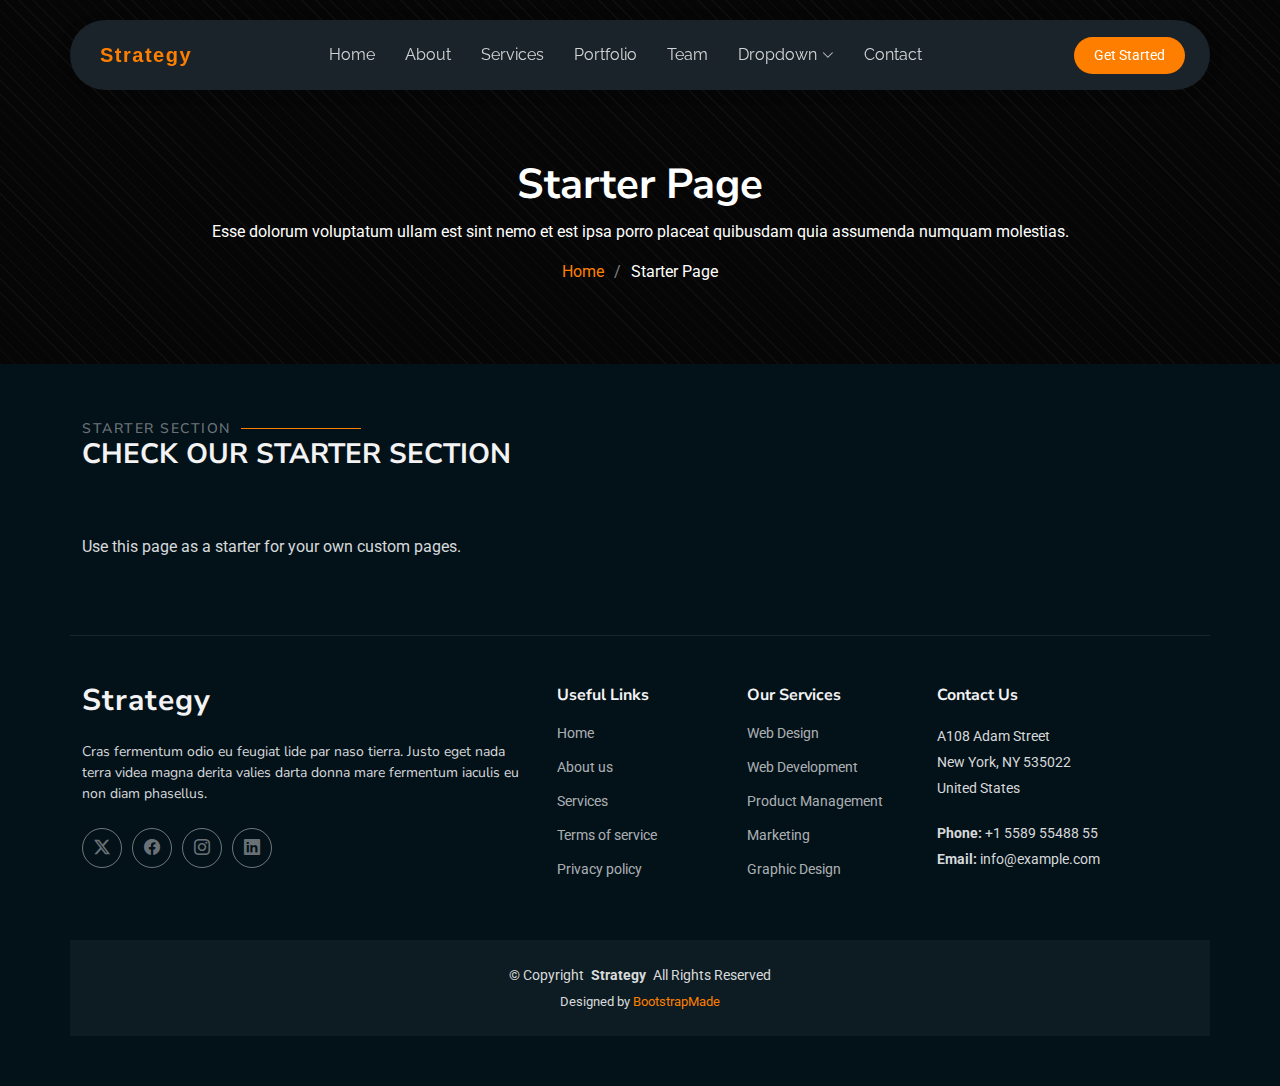
<file: Landing Page/starter-page.html>
<!DOCTYPE html>
<html lang="en">

<head>
  <meta charset="utf-8">
  <meta content="width=device-width, initial-scale=1.0" name="viewport">
  <title>Starter Page - Strategy Bootstrap Template</title>
  <meta name="description" content="">
  <meta name="keywords" content="">

  <!-- Favicons -->
  <link href="assets/img/favicon.png" rel="icon">
  <link href="assets/img/apple-touch-icon.png" rel="apple-touch-icon">

  <!-- Fonts -->
  <link href="https://fonts.googleapis.com" rel="preconnect">
  <link href="https://fonts.gstatic.com" rel="preconnect" crossorigin>
  <link href="https://fonts.googleapis.com/css2?family=Roboto:ital,wght@0,100;0,300;0,400;0,500;0,700;0,900;1,100;1,300;1,400;1,500;1,700;1,900&family=Raleway:ital,wght@0,100;0,200;0,300;0,400;0,500;0,600;0,700;0,800;0,900;1,100;1,200;1,300;1,400;1,500;1,600;1,700;1,800;1,900&family=Nunito+Sans:ital,wght@0,200;0,300;0,400;0,600;0,700;0,800;0,900;1,200;1,300;1,400;1,600;1,700;1,800;1,900&display=swap" rel="stylesheet">

  <!-- Vendor CSS Files -->
  <link href="assets/vendor/bootstrap/css/bootstrap.min.css" rel="stylesheet">
  <link href="assets/vendor/bootstrap-icons/bootstrap-icons.css" rel="stylesheet">
  <link href="assets/vendor/aos/aos.css" rel="stylesheet">
  <link href="assets/vendor/swiper/swiper-bundle.min.css" rel="stylesheet">
  <link href="assets/vendor/glightbox/css/glightbox.min.css" rel="stylesheet">

  <!-- Main CSS File -->
  <link href="assets/css/main.css" rel="stylesheet">

  <!-- =======================================================
  * Template Name: Strategy
  * Template URL: https://bootstrapmade.com/strategy-bootstrap-agency-template/
  * Updated: Jun 06 2025 with Bootstrap v5.3.6
  * Author: BootstrapMade.com
  * License: https://bootstrapmade.com/license/
  ======================================================== -->
</head>

<body class="starter-page-page">

  <header id="header" class="header d-flex align-items-center fixed-top">
    <div class="header-container container-fluid container-xl position-relative d-flex align-items-center justify-content-between">

      <a href="index.html" class="logo d-flex align-items-center me-auto me-xl-0">
        <!-- Uncomment the line below if you also wish to use an image logo -->
        <!-- <img src="assets/img/logo.webp" alt=""> -->
        <h1 class="sitename">Strategy</h1>
      </a>

      <nav id="navmenu" class="navmenu">
        <ul>
          <li><a href="#hero">Home</a></li>
          <li><a href="#about">About</a></li>
          <li><a href="#services">Services</a></li>
          <li><a href="#portfolio">Portfolio</a></li>
          <li><a href="#team">Team</a></li>
          <li class="dropdown"><a href="#"><span>Dropdown</span> <i class="bi bi-chevron-down toggle-dropdown"></i></a>
            <ul>
              <li><a href="#">Dropdown 1</a></li>
              <li class="dropdown"><a href="#"><span>Deep Dropdown</span> <i class="bi bi-chevron-down toggle-dropdown"></i></a>
                <ul>
                  <li><a href="#">Deep Dropdown 1</a></li>
                  <li><a href="#">Deep Dropdown 2</a></li>
                  <li><a href="#">Deep Dropdown 3</a></li>
                  <li><a href="#">Deep Dropdown 4</a></li>
                  <li><a href="#">Deep Dropdown 5</a></li>
                </ul>
              </li>
              <li><a href="#">Dropdown 2</a></li>
              <li><a href="#">Dropdown 3</a></li>
              <li><a href="#">Dropdown 4</a></li>
            </ul>
          </li>
          <li><a href="#contact">Contact</a></li>
        </ul>
        <i class="mobile-nav-toggle d-xl-none bi bi-list"></i>
      </nav>

      <a class="btn-getstarted" href="#about">Get Started</a>

    </div>
  </header>

  <main class="main">

    <!-- Page Title -->
    <div class="page-title dark-background" data-aos="fade">
      <div class="container position-relative">
        <h1>Starter Page</h1>
        <p>Esse dolorum voluptatum ullam est sint nemo et est ipsa porro placeat quibusdam quia assumenda numquam molestias.</p>
        <nav class="breadcrumbs">
          <ol>
            <li><a href="index.html">Home</a></li>
            <li class="current">Starter Page</li>
          </ol>
        </nav>
      </div>
    </div><!-- End Page Title -->

    <!-- Starter Section Section -->
    <section id="starter-section" class="starter-section section">

      <!-- Section Title -->
      <div class="container section-title" data-aos="fade-up">
        <h2>Starter Section</h2>
        <div><span>Check Our</span> <span class="description-title">Starter Section</span></div>
      </div><!-- End Section Title -->

      <div class="container" data-aos="fade-up">
        <p>Use this page as a starter for your own custom pages.</p>
      </div>

    </section><!-- /Starter Section Section -->

  </main>

  <footer id="footer" class="footer">

    <div class="container footer-top">
      <div class="row gy-4">
        <div class="col-lg-5 col-md-12 footer-about">
          <a href="index.html" class="logo d-flex align-items-center">
            <span class="sitename">Strategy</span>
          </a>
          <p>Cras fermentum odio eu feugiat lide par naso tierra. Justo eget nada terra videa magna derita valies darta donna mare fermentum iaculis eu non diam phasellus.</p>
          <div class="social-links d-flex mt-4">
            <a href=""><i class="bi bi-twitter-x"></i></a>
            <a href=""><i class="bi bi-facebook"></i></a>
            <a href=""><i class="bi bi-instagram"></i></a>
            <a href=""><i class="bi bi-linkedin"></i></a>
          </div>
        </div>

        <div class="col-lg-2 col-6 footer-links">
          <h4>Useful Links</h4>
          <ul>
            <li><a href="#">Home</a></li>
            <li><a href="#">About us</a></li>
            <li><a href="#">Services</a></li>
            <li><a href="#">Terms of service</a></li>
            <li><a href="#">Privacy policy</a></li>
          </ul>
        </div>

        <div class="col-lg-2 col-6 footer-links">
          <h4>Our Services</h4>
          <ul>
            <li><a href="#">Web Design</a></li>
            <li><a href="#">Web Development</a></li>
            <li><a href="#">Product Management</a></li>
            <li><a href="#">Marketing</a></li>
            <li><a href="#">Graphic Design</a></li>
          </ul>
        </div>

        <div class="col-lg-3 col-md-12 footer-contact text-center text-md-start">
          <h4>Contact Us</h4>
          <p>A108 Adam Street</p>
          <p>New York, NY 535022</p>
          <p>United States</p>
          <p class="mt-4"><strong>Phone:</strong> <span>+1 5589 55488 55</span></p>
          <p><strong>Email:</strong> <span>info@example.com</span></p>
        </div>

      </div>
    </div>

    <div class="container copyright text-center mt-4">
      <p>© <span>Copyright</span> <strong class="px-1 sitename">Strategy</strong> <span>All Rights Reserved</span></p>
      <div class="credits">
        <!-- All the links in the footer should remain intact. -->
        <!-- You can delete the links only if you've purchased the pro version. -->
        <!-- Licensing information: https://bootstrapmade.com/license/ -->
        <!-- Purchase the pro version with working PHP/AJAX contact form: [buy-url] -->
        Designed by <a href="https://bootstrapmade.com/">BootstrapMade</a>
      </div>
    </div>

  </footer>

  <!-- Scroll Top -->
  <a href="#" id="scroll-top" class="scroll-top d-flex align-items-center justify-content-center"><i class="bi bi-arrow-up-short"></i></a>

  <!-- Preloader -->
  <div id="preloader"></div>

  <!-- Vendor JS Files -->
  <script src="assets/vendor/bootstrap/js/bootstrap.bundle.min.js"></script>
  <script src="assets/vendor/php-email-form/validate.js"></script>
  <script src="assets/vendor/aos/aos.js"></script>
  <script src="assets/vendor/swiper/swiper-bundle.min.js"></script>
  <script src="assets/vendor/glightbox/js/glightbox.min.js"></script>
  <script src="assets/vendor/imagesloaded/imagesloaded.pkgd.min.js"></script>
  <script src="assets/vendor/isotope-layout/isotope.pkgd.min.js"></script>

  <!-- Main JS File -->
  <script src="assets/js/main.js"></script>

</body>

</html>
</file>
<file: Strategy/assets/css/main.css>
/**
* Template Name: Strategy
* Template URL: https://bootstrapmade.com/strategy-bootstrap-agency-template/
* Updated: Jun 06 2025 with Bootstrap v5.3.6
* Author: BootstrapMade.com
* License: https://bootstrapmade.com/license/
*/

/*--------------------------------------------------------------
# Font & Color Variables
# Help: https://bootstrapmade.com/color-system/
--------------------------------------------------------------*/
/* Fonts */
:root {
  --default-font: "Roboto",  system-ui, -apple-system, "Segoe UI", Roboto, "Helvetica Neue", Arial, "Noto Sans", "Liberation Sans", sans-serif, "Apple Color Emoji", "Segoe UI Emoji", "Segoe UI Symbol", "Noto Color Emoji";
  --heading-font: "Nunito Sans",  sans-serif;
  --nav-font: "Raleway",  sans-serif;
}

/* Global Colors - The following color variables are used throughout the website. Updating them here will change the color scheme of the entire website */
:root {
  --background-color: #031119;              /* Latar utama (gelap tapi adem) */
  --default-color: rgba(255, 255, 255, 0.85);/* Teks utama (putih semi-transparan) */
  --heading-color: #F3F3F3;                 /* Judul dan heading */
  --accent-color: #FE7F00;                  /* Warna brand utama */
  --surface-color: #1A2329;                 /* Card / box sedikit lebih terang dari bg */
  --contrast-color: #FFFFFF;                /* Teks full putih di atas accent */
}




/* Nav Menu Colors - The following color variables are used specifically for the navigation menu. They are separate from the global colors to allow for more customization options */
:root {
  --nav-color: rgba(255, 255, 255, 0.8);       /* Teks nav utama */
  --nav-hover-color: #FE7F00;                  /* Hover nav (brand color) */
  --nav-mobile-background-color: #1A2329;      /* Latar menu mobile */
  --nav-dropdown-background-color: #1A2329;    /* Latar dropdown nav */
  --nav-dropdown-color: rgba(255, 255, 255, 0.85); /* Teks dropdown */
  --nav-dropdown-hover-color: #FE7F00;         /* Hover dropdown */
}



/* Color Presets - These classes override global colors when applied to any section or element, providing reuse of the sam color scheme. */

.light-background {
  --background-color: #0d1d26;
  --surface-color: #16262f;
}

.dark-background {
  --background-color: #060606;
  --default-color: #ffffff;
  --heading-color: #ffffff;
  --surface-color: #252525;
  --contrast-color: #ffffff;
}

/* Smooth scroll */
:root {
  scroll-behavior: smooth;
}

/*--------------------------------------------------------------
# General Styling & Shared Classes
--------------------------------------------------------------*/
body {
  color: var(--default-color);
  background-color: var(--background-color);
  font-family: var(--default-font);
}

a {
  color: var(--accent-color);
  text-decoration: none;
  transition: 0.3s;
}

a:hover {
  color: color-mix(in srgb, var(--accent-color), transparent 25%);
  text-decoration: none;
}

h1,
h2,
h3,
h4,
h5,
h6 {
  color: var(--heading-color);
  font-family: var(--heading-font);
}

/* PHP Email Form Messages
------------------------------*/
.php-email-form .error-message {
  display: none;
  background: #df1529;
  color: #ffffff;
  text-align: left;
  padding: 15px;
  margin-bottom: 24px;
  font-weight: 600;
}

.php-email-form .sent-message {
  display: none;
  color: #ffffff;
  background: #059652;
  text-align: center;
  padding: 15px;
  margin-bottom: 24px;
  font-weight: 600;
}

.php-email-form .loading {
  display: none;
  background: var(--surface-color);
  text-align: center;
  padding: 15px;
  margin-bottom: 24px;
}

.php-email-form .loading:before {
  content: "";
  display: inline-block;
  border-radius: 50%;
  width: 24px;
  height: 24px;
  margin: 0 10px -6px 0;
  border: 3px solid var(--accent-color);
  border-top-color: var(--surface-color);
  animation: php-email-form-loading 1s linear infinite;
}

@keyframes php-email-form-loading {
  0% {
    transform: rotate(0deg);
  }

  100% {
    transform: rotate(360deg);
  }
}

/*--------------------------------------------------------------
# Global Header
--------------------------------------------------------------*/
.header {
  --background-color: rgba(255, 255, 255, 0);
  color: var(--accent-color);
  background-color: var(--background-color);
  padding: 20px 0;
  transition: all 0.5s;
  z-index: 997;
}

.header .header-container {
  background: var(--surface-color);
  border-radius: 50px;
  padding: 5px 25px 5px 30px;
  box-shadow: 0px 2px 15px rgba(0, 0, 0, 0.1);
}

.header .logo {
  line-height: 1;
}

.header .logo img {
  max-height: 36px;
  margin-right: 8px;
}

.header .logo h1 {
  font-size: 20px;
  margin: 0;
  font-weight: 600;
  letter-spacing: 1.5px;
  color: var(--accent-color);
  font-family: poppins, sans-serif;
}

.header .btn-getstarted,
.header .btn-getstarted:focus {
  color: var(--contrast-color);
  background: var(--accent-color);
  font-size: 14px;
  padding: 8px 20px;
  margin: 0 0 0 30px;
  border-radius: 50px;
  transition: 0.3s;
}

.header .btn-getstarted:hover,
.header .btn-getstarted:focus:hover {
  color: var(--contrast-color);
  background: color-mix(in srgb, var(--accent-color), transparent 15%);
}

@media (max-width: 1200px) {
  .header {
    padding-top: 10px;
  }

  .header .header-container {
    margin-left: 10px;
    margin-right: 10px;
    padding: 10px 5px 10px 15px;
  }

  .header .logo {
    order: 1;
  }

  .header .btn-getstarted {
    order: 2;
    margin: 0 10px 0 0;
    padding: 6px 15px;
  }

  .header .navmenu {
    order: 3;
  }
}

/*--------------------------------------------------------------
# Navigation Menu
--------------------------------------------------------------*/
/* Navmenu - Desktop */
@media (min-width: 1200px) {
  .navmenu {
    padding: 0;
  }

  .navmenu ul {
    margin: 0;
    padding: 0;
    display: flex;
    list-style: none;
    align-items: center;
  }

  .navmenu li {
    position: relative;
  }

  .navmenu a,
  .navmenu a:focus {
    color: var(--nav-color);
    padding: 18px 15px;
    font-size: 16px;
    font-family: var(--nav-font);
    font-weight: 400;
    display: flex;
    align-items: center;
    justify-content: space-between;
    white-space: nowrap;
    transition: 0.3s;
  }

  .navmenu a i,
  .navmenu a:focus i {
    font-size: 12px;
    line-height: 0;
    margin-left: 5px;
    transition: 0.3s;
  }

  .navmenu li:last-child a {
    padding-right: 0;
  }

  .navmenu li:hover>a,
  .navmenu .active,
  .navmenu .active:focus {
    color: var(--nav-hover-color);
  }

  .navmenu .dropdown ul {
    margin: 0;
    padding: 10px 0;
    background: var(--nav-dropdown-background-color);
    display: block;
    position: absolute;
    visibility: hidden;
    left: 14px;
    top: 130%;
    opacity: 0;
    transition: 0.3s;
    border-radius: 4px;
    z-index: 99;
    box-shadow: 0px 0px 30px rgba(0, 0, 0, 0.1);
  }

  .navmenu .dropdown ul li {
    min-width: 200px;
  }

  .navmenu .dropdown ul a {
    padding: 10px 20px;
    font-size: 15px;
    text-transform: none;
    color: var(--nav-dropdown-color);
  }

  .navmenu .dropdown ul a i {
    font-size: 12px;
  }

  .navmenu .dropdown ul a:hover,
  .navmenu .dropdown ul .active:hover,
  .navmenu .dropdown ul li:hover>a {
    color: var(--nav-dropdown-hover-color);
  }

  .navmenu .dropdown:hover>ul {
    opacity: 1;
    top: 100%;
    visibility: visible;
  }

  .navmenu .dropdown .dropdown ul {
    top: 0;
    left: -90%;
    visibility: hidden;
  }

  .navmenu .dropdown .dropdown:hover>ul {
    opacity: 1;
    top: 0;
    left: -100%;
    visibility: visible;
  }
}

/* Navmenu - Mobile */
@media (max-width: 1199px) {
  .mobile-nav-toggle {
    color: var(--nav-color);
    font-size: 28px;
    line-height: 0;
    margin-right: 10px;
    cursor: pointer;
    transition: color 0.3s;
  }

  .navmenu {
    padding: 0;
    z-index: 9997;
  }

  .navmenu ul {
    display: none;
    list-style: none;
    position: absolute;
    inset: 60px 20px 20px 20px;
    padding: 10px 0;
    margin: 0;
    border-radius: 6px;
    background-color: var(--nav-mobile-background-color);
    overflow-y: auto;
    transition: 0.3s;
    z-index: 9998;
    box-shadow: 0px 0px 30px rgba(0, 0, 0, 0.1);
  }

  .navmenu a,
  .navmenu a:focus {
    color: var(--nav-dropdown-color);
    padding: 10px 20px;
    font-family: var(--nav-font);
    font-size: 17px;
    font-weight: 500;
    display: flex;
    align-items: center;
    justify-content: space-between;
    white-space: nowrap;
    transition: 0.3s;
  }

  .navmenu a i,
  .navmenu a:focus i {
    font-size: 12px;
    line-height: 0;
    margin-left: 5px;
    width: 30px;
    height: 30px;
    display: flex;
    align-items: center;
    justify-content: center;
    border-radius: 50%;
    transition: 0.3s;
    background-color: color-mix(in srgb, var(--accent-color), transparent 90%);
  }

  .navmenu a i:hover,
  .navmenu a:focus i:hover {
    background-color: var(--accent-color);
    color: var(--contrast-color);
  }

  .navmenu a:hover,
  .navmenu .active,
  .navmenu .active:focus {
    color: var(--nav-dropdown-hover-color);
  }

  .navmenu .active i,
  .navmenu .active:focus i {
    background-color: var(--accent-color);
    color: var(--contrast-color);
    transform: rotate(180deg);
  }

  .navmenu .dropdown ul {
    position: static;
    display: none;
    z-index: 99;
    padding: 10px 0;
    margin: 10px 20px;
    background-color: var(--nav-dropdown-background-color);
    border: 1px solid color-mix(in srgb, var(--default-color), transparent 90%);
    box-shadow: none;
    transition: all 0.5s ease-in-out;
  }

  .navmenu .dropdown ul ul {
    background-color: rgba(33, 37, 41, 0.1);
  }

  .navmenu .dropdown>.dropdown-active {
    display: block;
    background-color: rgba(33, 37, 41, 0.03);
  }

  .mobile-nav-active {
    overflow: hidden;
  }

  .mobile-nav-active .mobile-nav-toggle {
    color: #fff;
    position: absolute;
    font-size: 32px;
    top: 15px;
    right: 15px;
    margin-right: 0;
    z-index: 9999;
  }

  .mobile-nav-active .navmenu {
    position: fixed;
    overflow: hidden;
    inset: 0;
    background: rgba(33, 37, 41, 0.8);
    transition: 0.3s;
  }

  .mobile-nav-active .navmenu>ul {
    display: block;
  }
}

/*--------------------------------------------------------------
# Global Footer
--------------------------------------------------------------*/
.footer {
  color: var(--default-color);
  background-color: var(--background-color);
  font-size: 14px;
  padding-bottom: 50px;
  position: relative;
}

.footer .footer-top {
  padding-top: 50px;
  border-top: 1px solid color-mix(in srgb, var(--default-color), transparent 90%);
}

.footer .footer-about .logo {
  line-height: 1;
  margin-bottom: 25px;
}

.footer .footer-about .logo img {
  max-height: 40px;
  margin-right: 6px;
}

.footer .footer-about .logo span {
  color: var(--heading-color);
  font-size: 30px;
  font-weight: 700;
  letter-spacing: 1px;
  font-family: var(--heading-font);
}

.footer .footer-about p {
  font-size: 14px;
  font-family: var(--heading-font);
}

.footer .social-links a {
  display: flex;
  align-items: center;
  justify-content: center;
  width: 40px;
  height: 40px;
  border-radius: 50%;
  border: 1px solid color-mix(in srgb, var(--default-color), transparent 50%);
  font-size: 16px;
  color: color-mix(in srgb, var(--default-color), transparent 50%);
  margin-right: 10px;
  transition: 0.3s;
}

.footer .social-links a:hover {
  color: var(--accent-color);
  border-color: var(--accent-color);
}

.footer h4 {
  font-size: 16px;
  font-weight: bold;
  position: relative;
  padding-bottom: 12px;
}

.footer .footer-links {
  margin-bottom: 30px;
}

.footer .footer-links ul {
  list-style: none;
  padding: 0;
  margin: 0;
}

.footer .footer-links ul i {
  padding-right: 2px;
  font-size: 12px;
  line-height: 0;
}

.footer .footer-links ul li {
  padding: 10px 0;
  display: flex;
  align-items: center;
}

.footer .footer-links ul li:first-child {
  padding-top: 0;
}

.footer .footer-links ul a {
  color: color-mix(in srgb, var(--default-color), transparent 20%);
  display: inline-block;
  line-height: 1;
}

.footer .footer-links ul a:hover {
  color: var(--accent-color);
}

.footer .footer-contact p {
  margin-bottom: 5px;
}

.footer .copyright {
  padding-top: 25px;
  padding-bottom: 25px;
  background-color: color-mix(in srgb, var(--default-color), transparent 95%);
}

.footer .copyright p {
  margin-bottom: 0;
}

.footer .credits {
  margin-top: 6px;
  font-size: 13px;
}

/*--------------------------------------------------------------
# Preloader
--------------------------------------------------------------*/
#preloader {
  position: fixed;
  inset: 0;
  z-index: 999999;
  overflow: hidden;
  background: var(--background-color);
  transition: all 0.6s ease-out;
}

#preloader:before {
  content: "";
  position: fixed;
  top: calc(50% - 30px);
  left: calc(50% - 30px);
  border: 6px solid #ffffff;
  border-color: var(--accent-color) transparent var(--accent-color) transparent;
  border-radius: 50%;
  width: 60px;
  height: 60px;
  animation: animate-preloader 1.5s linear infinite;
}

@keyframes animate-preloader {
  0% {
    transform: rotate(0deg);
  }

  100% {
    transform: rotate(360deg);
  }
}

/*--------------------------------------------------------------
# Scroll Top Button
--------------------------------------------------------------*/
.scroll-top {
  position: fixed;
  visibility: hidden;
  opacity: 0;
  right: 15px;
  bottom: -15px;
  z-index: 99999;
  background-color: var(--accent-color);
  width: 44px;
  height: 44px;
  border-radius: 50px;
  transition: all 0.4s;
}

.scroll-top i {
  font-size: 24px;
  color: var(--contrast-color);
  line-height: 0;
}

.scroll-top:hover {
  background-color: color-mix(in srgb, var(--accent-color), transparent 20%);
  color: var(--contrast-color);
}

.scroll-top.active {
  visibility: visible;
  opacity: 1;
  bottom: 15px;
}

/*--------------------------------------------------------------
# Disable aos animation delay on mobile devices
--------------------------------------------------------------*/
@media screen and (max-width: 768px) {
  [data-aos-delay] {
    transition-delay: 0 !important;
  }
}

/*--------------------------------------------------------------
# Global Page Titles & Breadcrumbs
--------------------------------------------------------------*/
.page-title {
  color: var(--default-color);
  background-color: var(--background-color);
  background-size: cover;
  background-position: center;
  background-repeat: no-repeat;
  padding: 160px 0 80px 0;
  text-align: center;
  position: relative;
}

.page-title::after {
  content: "";
  position: absolute;
  top: 0;
  left: 0;
  right: 0;
  bottom: 0;
  background-image: repeating-linear-gradient(45deg, rgba(255, 255, 255, 0.02) 0px, rgba(255, 255, 255, 0.05) 1px, transparent 1px, transparent 10px);
  z-index: 1;
}

.page-title h1 {
  font-size: 42px;
  font-weight: 700;
  margin-bottom: 10px;
}

.page-title .breadcrumbs ol {
  display: flex;
  flex-wrap: wrap;
  list-style: none;
  justify-content: center;
  padding: 0;
  margin: 0;
  font-size: 16px;
  font-weight: 400;
}

.page-title .breadcrumbs ol li+li {
  padding-left: 10px;
}

.page-title .breadcrumbs ol li+li::before {
  content: "/";
  display: inline-block;
  padding-right: 10px;
  color: color-mix(in srgb, var(--default-color), transparent 50%);
}

/*--------------------------------------------------------------
# Global Sections
--------------------------------------------------------------*/
section,
.section {
  color: var(--default-color);
  background-color: var(--background-color);
  padding: 60px 0;
  scroll-margin-top: 90px;
  overflow: clip;
}

@media (max-width: 1199px) {

  section,
  .section {
    scroll-margin-top: 66px;
  }
}

/*--------------------------------------------------------------
# Global Section Titles
--------------------------------------------------------------*/
.section-title {
  padding-bottom: 60px;
  position: relative;
}

.section-title h2 {
  font-size: 14px;
  font-weight: 500;
  padding: 0;
  line-height: 1px;
  margin: 0;
  letter-spacing: 1.5px;
  text-transform: uppercase;
  color: color-mix(in srgb, var(--default-color), transparent 50%);
  position: relative;
}

.section-title h2::after {
  content: "";
  width: 120px;
  height: 1px;
  display: inline-block;
  background: var(--accent-color);
  margin: 4px 10px;
}

.section-title div {
  color: var(--heading-color);
  margin: 0;
  margin: 0;
  font-size: 28px;
  font-weight: 700;
  text-transform: uppercase;
  font-family: var(--heading-font);
}

/*--------------------------------------------------------------
# Hero Section
--------------------------------------------------------------*/
.hero {
  position: relative;
  min-height: 100vh;
  width: 100%;
  display: flex;
  align-items: center;
  overflow: hidden;
  padding: 100px 0;
}

.hero::after {
  content: "";
  position: absolute;
  top: 0;
  left: 0;
  right: 0;
  bottom: 0;
  background-image: repeating-linear-gradient(45deg, rgba(255, 255, 255, 0.02) 0px, rgba(255, 255, 255, 0.05) 1px, transparent 1px, transparent 10px);
  z-index: 1;
}

.hero .container,
.hero .container-fluid {
  position: relative;
  z-index: 2;
}

.hero .content-col {
  display: flex;
  flex-direction: column;
  justify-content: center;
  padding-right: 3rem;
}

@media (max-width: 991px) {
  .hero .content-col {
    padding-right: 15px;
    margin-bottom: 3rem;
  }
}

.hero .agency-name {
  margin-bottom: 1.5rem;
}

.hero .agency-name h5 {
  font-size: 1.25rem;
  font-weight: 600;
  letter-spacing: 1px;
  color: var(--contrast-color);
  margin: 0;
}

.hero .main-heading {
  margin-bottom: 2rem;
}

.hero .main-heading h1 {
  font-size: 5rem;
  font-weight: 800;
  line-height: 1.1;
  letter-spacing: -1px;
  margin: 0;
}

@media (max-width: 1200px) {
  .hero .main-heading h1 {
    font-size: 4rem;
  }
}

@media (max-width: 767px) {
  .hero .main-heading h1 {
    font-size: 3rem;
  }
}

@media (max-width: 480px) {
  .hero .main-heading h1 {
    font-size: 2.5rem;
  }
}



@media (max-width: 767px) {
  .hero .divider {
    width: 100%;
  }
}

.hero .description {
  margin-bottom: 2.5rem;
}

.hero .description p {
  font-size: 1rem;
  line-height: 1.7;
  color: color-mix(in srgb, var(--default-color), transparent 20%);
  margin: 0;
}

.hero .cta-button .btn {
  display: inline-flex;
  align-items: center;
  background-color: var(--nav-dropdown-hover-color);
  border: 1px solid color-mix(in srgb, var(--default-color), transparent 40%);
  color: var(--default-color);
  padding: 0.75rem 1.5rem;
  border-radius: 50px;
  font-size: 0.9rem;
  font-weight: 600;
  letter-spacing: 1px;
  transition: all 0.3s ease;
}

.hero .cta-button .btn span {
  margin-right: 0.5rem;
}

.hero .cta-button .btn i {
  font-size: 1.2rem;
  transition: transform 0.3s ease;
}

.hero .cta-button .btn:hover {
  background-color: var(--accent-color);
  border-color: var(--accent-color);
  color: var(--contrast-color);
}

.hero .cta-button .btn:hover i {
  transform: translateX(5px);
}

.hero .visual-content {
  position: relative;
  width: 100%;
  height: 100%;
  display: flex;
  align-items: center;
  justify-content: center;
}

@media (max-width: 991px) {
  .hero .visual-content {
    flex-direction: column;
  }
}

.hero .fluid-shape {
  position: relative;
  width: 100%;
  margin: 0 auto;
}

.hero .fluid-shape .fluid-img {
  width: 100%;
  height: auto;
  animation: float 6s ease-in-out infinite;
}

@keyframes float {
  0% {
    transform: translateY(0px);
  }

  50% {
    transform: translateY(-15px);
  }

  100% {
    transform: translateY(0px);
  }
}

.hero .stats-card {
  position: absolute;
  bottom: 10%;
  right: 0;
  background-color: color-mix(in srgb, var(--surface-color), transparent 50%);
  backdrop-filter: blur(10px);
  border: 1px solid color-mix(in srgb, var(--default-color), transparent 90%);
  border-radius: 10px;
  padding: 1.5rem;
  width: 200px;
  display: flex;
  flex-direction: column;
  box-shadow: 0 10px 30px rgba(0, 0, 0, 0.1);
}

@media (max-width: 991px) {
  .hero .stats-card {
    position: relative;
    bottom: auto;
    right: auto;
    margin-top: 2rem;
    width: 90%;
  }
}

.hero .stats-card .stats-number h2 {
  font-size: 3rem;
  font-weight: 700;
  margin: 0;
  line-height: 1;
}

.hero .stats-card .stats-label {
  margin-top: 0.5rem;
}

.hero .stats-card .stats-label p {
  font-size: 0.9rem;
  margin: 0;
}

.hero .stats-card .stats-arrow {
  position: absolute;
  top: 1.5rem;
  right: 1.5rem;
}

.hero .stats-card .stats-arrow a {
  display: flex;
  align-items: center;
  justify-content: center;
  width: 32px;
  height: 32px;
  background-color: var(--accent-color);
  border-radius: 50%;
  color: var(--contrast-color);
  font-size: 1rem;
  transition: all 0.3s ease;
}

.hero .stats-card .stats-arrow a:hover {
  transform: translateY(-3px);
  background-color: color-mix(in srgb, var(--accent-color), transparent 20%);
}

/*--------------------------------------------------------------
# About Section
--------------------------------------------------------------*/

/*--------------------------------------------------------------
# Services Section
--------------------------------------------------------------*/
.services .service-header {
  margin-bottom: 60px;
}

.services .service-header .service-intro .service-heading {
  font-size: 48px;
  margin-bottom: 0;
  font-weight: 700;
  line-height: 1.2;
  color: var(--heading-color);
}

.services .service-header .service-intro .service-heading div {
  display: block;
  position: relative;
}

.services .service-header .service-intro .service-heading span {
  display: block;
  color: var(--accent-color);
}

@media (max-width: 992px) {
  .services .service-header .service-intro .service-heading {
    font-size: 36px;
  }
}

@media (max-width: 768px) {
  .services .service-header .service-intro .service-heading {
    font-size: 30px;
    margin-bottom: 20px;
  }
}

.services .service-header .service-summary p {
  margin-bottom: 25px;
  color: var(--default-color);
}

.services .service-header .service-summary .service-btn {
  display: inline-flex;
  align-items: center;
  padding: 12px 30px;
  background-color: var(--accent-color);
  color: var(--contrast-color);
  border-radius: 4px;
  font-weight: 500;
  transition: all 0.3s ease;
}

.services .service-header .service-summary .service-btn i {
  margin-left: 10px;
  transition: transform 0.3s ease;
}

.services .service-header .service-summary .service-btn:hover {
  background-color: color-mix(in srgb, var(--accent-color), transparent 15%);
  color: var(--contrast-color);
}

.services .service-header .service-summary .service-btn:hover i {
  transform: translateX(5px);
}

@media (max-width: 992px) {
  .services .service-header .service-summary {
    margin-top: 30px;
  }
}

.services .service-card {
  padding: 40px 40px 40px 40px;
  margin-bottom: 30px;
  border: 2px solid color-mix(in srgb, var(--default-color), transparent 90%);
  transition: all 0.3s ease;
}

.services .service-card .service-icon {
  margin-bottom: 25px;
  background-color: color-mix(in srgb, var(--accent-color), transparent 90%);
  display: inline-flex;
  align-items: center;
  justify-content: center;
  border-radius: 10px;
  width: 64px;
  height: 64px;
}

.services .service-card .service-icon i {
  font-size: 32px;
  color: var(--accent-color);
  transition: all 0.3s ease;
}

.services .service-card h3 {
  font-size: 28px;
  margin-bottom: 15px;
  font-weight: 700;
}

.services .service-card h3 a {
  color: var(--heading-color);
  transition: color 0.3s ease;
}

.services .service-card h3 a span {
  display: block;
}

.services .service-card h3 a:hover {
  color: var(--accent-color);
}

.services .service-card p {
  color: var(--default-color);
  transition: color 0.3s ease;
  margin-bottom: 0;
}

.services .service-card .card-action {
  position: absolute;
  top: 0;
  right: 0;
  width: 80px;
  height: 80px;
  display: flex;
  align-items: center;
  justify-content: center;
  background-color: var(--accent-color);
  opacity: 0;
  visibility: hidden;
  transform: translateY(20px);
  transition: all 0.3s ease;
}

.services .service-card .card-action i {
  font-size: 24px;
  color: var(--contrast-color);
  transition: transform 0.3s ease;
}

.services .service-card .card-action:hover i {
  transform: rotate(45deg);
}

.services .service-card::before {
  content: "";
  position: absolute;
  top: 0;
  left: 0;
  right: 0;
  bottom: 0;
  background-color: var(--surface-color);
  clip-path: polygon(70% 0, 100% 30%, 100% 100%, 0 100%, 0 0);
  z-index: -1;
  opacity: 0;
  visibility: hidden;
  transition: all 0.3s ease;
}

.services .service-card:hover {
  border-color: transparent;
}

.services .service-card:hover::before {
  opacity: 1;
  visibility: visible;
  background-color: var(--surface-color);
}

.services .service-card:hover h3 a {
  color: var(--accent-color);
}

.services .service-card:hover h3 a:hover {
  color: var(--accent-color);
}

.services .service-card:hover p {
  color: color-mix(in srgb, var(--default-color), transparent 20%);
}

.services .service-card:hover .card-action {
  opacity: 1;
  visibility: visible;
  transform: translateY(0);
}

.services .service-card:hover .service-icon i {
  transform: scale(1.1);
}

@media (max-width: 768px) {
  .services .service-card {
    padding: 150px 25px 25px;
  }

  .services .service-card h3 {
    font-size: 24px;
  }

  .services .service-card .service-icon {
    position: absolute;
    top: 40px;
    left: 25px;
  }
}

@media (max-width: 768px) {
  .services {
    padding: 70px 0 50px;
  }
}

/*--------------------------------------------------------------
# Steps Section
--------------------------------------------------------------*/
.steps .steps-wrapper {
  position: relative;
  padding: 20px 0;
}

.steps .steps-wrapper::before {
  content: "";
  position: absolute;
  width: 2px;
  background-color: color-mix(in srgb, var(--accent-color), transparent 85%);
  top: 0;
  bottom: 0;
  left: 50%;
  transform: translateX(-50%);
}

.steps .step-item {
  margin-bottom: 50px;
  width: 100%;
  position: relative;
}

.steps .step-item:last-child {
  margin-bottom: 0;
}

.steps .step-item:nth-child(even) .step-content {
  flex-direction: row-reverse;
}

.steps .step-content {
  display: flex;
  align-items: center;
  gap: 30px;
}

.steps .step-icon {
  flex-shrink: 0;
  width: 80px;
  height: 80px;
  background-color: var(--surface-color);
  border-radius: 50%;
  display: flex;
  align-items: center;
  justify-content: center;
  position: relative;
  z-index: 1;
  box-shadow: 0 0 20px rgba(0, 0, 0, 0.1);
  border: 2px solid color-mix(in srgb, var(--accent-color), transparent 85%);
  transition: all 0.3s ease-in-out;
}

.steps .step-icon i {
  font-size: 32px;
  color: var(--accent-color);
  transition: transform 0.3s ease-in-out;
}

.steps .step-info {
  flex: 1;
  background-color: var(--surface-color);
  padding: 30px;
  border-radius: 8px;
  box-shadow: 0 5px 25px rgba(0, 0, 0, 0.05);
  transition: transform 0.3s ease-in-out;
}

.steps .step-info:hover {
  transform: translateY(-5px);
}

.steps .step-number {
  display: inline-block;
  font-family: var(--heading-font);
  font-size: 0.9rem;
  font-weight: 600;
  color: var(--accent-color);
  text-transform: uppercase;
  letter-spacing: 1px;
  margin-bottom: 10px;
}

.steps h3 {
  font-size: 1.3rem;
  margin-bottom: 15px;
  font-weight: 600;
  color: var(--heading-color);
}

.steps p {
  color: color-mix(in srgb, var(--default-color), transparent 20%);
  font-size: 1rem;
  line-height: 1.6;
  margin-bottom: 0;
}

@media (max-width: 991px) {
  .steps .steps-wrapper::before {
    left: 25px;
  }

  .steps .step-item .step-content {
    flex-direction: row !important;
  }

  .steps .step-icon {
    width: 60px;
    height: 60px;
  }

  .steps .step-icon i {
    font-size: 24px;
  }

  .steps .step-info {
    padding: 20px;
  }

  .steps h3 {
    font-size: 1.3rem;
  }
}

@media (max-width: 767px) {
  .steps .step-content {
    gap: 20px;
  }

  .steps .step-icon {
    width: 50px;
    height: 50px;
  }

  .steps .step-icon i {
    font-size: 20px;
  }

  .steps .step-info {
    padding: 15px;
  }

  .steps h3 {
    font-size: 1.2rem;
  }

  .steps p {
    font-size: 0.95rem;
  }
}



/*--------------------------------------------------------------
# Testimonials Section
--------------------------------------------------------------*/
.testimonials .testimonials-slider {
  width: 100%;
  position: relative;
  padding-bottom: 60px;
}

.testimonials .swiper-wrapper {
  height: auto;
}

.testimonials .testimonial-item {
  background-color: var(--surface-color);
  padding: 40px;
  border-radius: 20px;
}

@media (max-width: 575px) {
  .testimonials .testimonial-item {
    padding: 20px;
  }
}

.testimonials .testimonial-item h2 {
  font-size: 24px;
  font-weight: 600;
  margin-bottom: 20px;
}

.testimonials .testimonial-item p {
  font-size: 16px;
  line-height: 1.8;
  margin-bottom: 30px;
  font-style: italic;
}

.testimonials .testimonial-item .profile {
  gap: 15px;
}

.testimonials .testimonial-item .profile .profile-img {
  width: 60px;
  height: 60px;
  border-radius: 50%;
  object-fit: cover;
}

.testimonials .testimonial-item .profile .profile-info h3 {
  font-size: 18px;
  margin: 0;
  font-weight: 600;
}

.testimonials .testimonial-item .profile .profile-info span {
  font-size: 14px;
  color: color-mix(in srgb, var(--default-color) 70%, transparent);
}

.testimonials .testimonial-item .featured-img-wrapper {
  min-height: 400px;
  position: relative;
  overflow: hidden;
  border-radius: 16px;
}

.testimonials .testimonial-item .featured-img {
  width: 100%;
  height: 100%;
  object-fit: cover;
  position: absolute;
  top: 0;
  left: 0;
}

.testimonials .swiper-navigation {
  position: absolute;
  bottom: 0;
  gap: 10px;
}

.testimonials .swiper-button-prev,
.testimonials .swiper-button-next {
  position: relative;
  left: auto;
  right: auto;
  top: auto;
  margin: 0;
  width: 44px;
  height: 44px;
  background-color: var(--surface-color);
  border-radius: 50%;
  border: 1px solid color-mix(in srgb, var(--default-color) 10%, transparent);
  transition: 0.3s;
}

.testimonials .swiper-button-prev::after,
.testimonials .swiper-button-next::after {
  font-size: 20px;
  color: var(--default-color);
}

.testimonials .swiper-button-prev:hover,
.testimonials .swiper-button-next:hover {
  background-color: var(--accent-color);
  border-color: var(--accent-color);
}

.testimonials .swiper-button-prev:hover::after,
.testimonials .swiper-button-next:hover::after {
  color: var(--contrast-color);
}



/*--------------------------------------------------------------
# Faq Section
--------------------------------------------------------------*/
.faq .faq-title {
  font-size: 2.5rem;
  font-weight: 700;
  margin-bottom: 1rem;
  color: var(--heading-color);
}

.faq .faq-description {
  font-size: 1rem;
  color: var(--default-color);
  margin-bottom: 2rem;
}

.faq .faq-arrow {
  color: var(--accent-color);
}

.faq .faq-container .faq-item {
  background-color: var(--surface-color);
  position: relative;
  padding: 20px;
  margin-bottom: 15px;
  border-radius: 10px;
  overflow: hidden;
}

.faq .faq-container .faq-item:last-child {
  margin-bottom: 0;
}

.faq .faq-container .faq-item h3 {
  font-weight: 600;
  font-size: 16px;
  line-height: 24px;
  margin: 0 30px 0 0;
  transition: 0.3s;
  cursor: pointer;
  display: flex;
  align-items: center;
}

.faq .faq-container .faq-item h3 .num {
  color: var(--accent-color);
  padding-right: 5px;
}

.faq .faq-container .faq-item h3:hover {
  color: var(--accent-color);
}

.faq .faq-container .faq-item .faq-content {
  display: grid;
  grid-template-rows: 0fr;
  transition: 0.3s ease-in-out;
  visibility: hidden;
  opacity: 0;
}

.faq .faq-container .faq-item .faq-content p {
  margin-bottom: 0;
  overflow: hidden;
}

.faq .faq-container .faq-item .faq-toggle {
  position: absolute;
  top: 20px;
  right: 20px;
  font-size: 16px;
  line-height: 0;
  transition: 0.3s;
  cursor: pointer;
}

.faq .faq-container .faq-item .faq-toggle:hover {
  color: var(--accent-color);
}

.faq .faq-container .faq-active h3 {
  color: var(--accent-color);
}

.faq .faq-container .faq-active .faq-content {
  grid-template-rows: 1fr;
  visibility: visible;
  opacity: 1;
  padding-top: 10px;
}

.faq .faq-container .faq-active .faq-toggle {
  transform: rotate(90deg);
  color: var(--accent-color);
}

/*--------------------------------------------------------------
# Contact Section
--------------------------------------------------------------*/
.contact .contact-info-box {
  background-color: var(--surface-color);
  border-radius: 10px;
  box-shadow: 0 5px 25px rgba(0, 0, 0, 0.05);
  padding: 25px;
  height: 100%;
  transition: transform 0.3s ease, box-shadow 0.3s ease;
  display: flex;
  align-items: flex-start;
  gap: 15px;
}

.contact .contact-info-box:hover {
  transform: translateY(-5px);
  box-shadow: 0 8px 30px rgba(0, 0, 0, 0.1);
}

.contact .contact-info-box .icon-box {
  background-color: color-mix(in srgb, var(--accent-color), transparent 90%);
  color: var(--accent-color);
  width: 50px;
  height: 50px;
  border-radius: 50%;
  display: flex;
  align-items: center;
  justify-content: center;
  flex-shrink: 0;
}

.contact .contact-info-box .icon-box i {
  font-size: 24px;
}

.contact .contact-info-box .info-content h4 {
  font-size: 18px;
  font-weight: 600;
  margin-bottom: 10px;
}

.contact .contact-info-box .info-content p {
  margin-bottom: 5px;
  color: color-mix(in srgb, var(--default-color), transparent 20%);
  font-size: 15px;
  line-height: 1.5;
}

.contact .contact-info-box .info-content p:last-child {
  margin-bottom: 0;
}

.contact .map-section {
  position: relative;
  width: 100%;
  height: 500px;
  overflow: hidden;
}

.contact .map-section iframe {
  display: block;
  width: 100%;
  height: 100%;
  border: 0;
}

.contact .form-container-overlap {
  position: relative;
  margin-top: -150px;
  margin-bottom: 60px;
  z-index: 10;
}

.contact .contact-form-wrapper {
  background-color: var(--surface-color);
  border-radius: 12px;
  box-shadow: 0 5px 25px rgba(0, 0, 0, 0.05);
  padding: 40px;
}

.contact .contact-form-wrapper h2 {
  font-size: 28px;
  font-weight: 700;
  margin-bottom: 30px;
  position: relative;
}

.contact .contact-form-wrapper h2:after {
  content: "";
  position: absolute;
  left: 50%;
  bottom: -10px;
  transform: translateX(-50%);
  width: 50px;
  height: 3px;
  background-color: var(--accent-color);
}

.contact .contact-form-wrapper .form-group {
  margin-bottom: 20px;
}

.contact .contact-form-wrapper .form-group .input-with-icon {
  position: relative;
}

.contact .contact-form-wrapper .form-group .input-with-icon i {
  position: absolute;
  left: 15px;
  top: 50%;
  transform: translateY(-50%);
  color: color-mix(in srgb, var(--default-color), transparent 40%);
  font-size: 18px;
  z-index: 10;
}

.contact .contact-form-wrapper .form-group .input-with-icon i.message-icon {
  top: 28px;
}

.contact .contact-form-wrapper .form-group .input-with-icon textarea+i {
  top: 25px;
  transform: none;
}

.contact .contact-form-wrapper .form-group .input-with-icon .form-control {
  border-radius: 8px;
  padding: 12px 15px 12px 45px;
  height: 3.5rem;
  color: var(--default-color);
  background-color: var(--surface-color);
  font-size: 15px;
  border: 1px solid color-mix(in srgb, var(--default-color), transparent 80%);
}

.contact .contact-form-wrapper .form-group .input-with-icon .form-control:focus {
  border-color: var(--accent-color);
  box-shadow: 0 0 0 0.25rem color-mix(in srgb, var(--accent-color), transparent 90%);
}

.contact .contact-form-wrapper .form-group .input-with-icon .form-control::placeholder {
  color: color-mix(in srgb, var(--default-color), transparent 40%);
}

.contact .contact-form-wrapper .form-group .input-with-icon textarea.form-control {
  height: 180px;
  resize: none;
  padding-top: 15px;
}

.contact .contact-form-wrapper .btn-submit {
  background-color: var(--accent-color);
  border: none;
  color: var(--contrast-color);
  padding: 12px 30px;
  font-size: 16px;
  font-weight: 600;
  letter-spacing: 1px;
  border-radius: 8px;
  transition: all 0.3s ease;
  box-shadow: 0 5px 15px color-mix(in srgb, var(--accent-color), transparent 70%);
}

.contact .contact-form-wrapper .btn-submit:hover {
  background-color: color-mix(in srgb, var(--accent-color), transparent 15%);
  transform: translateY(-3px);
  box-shadow: 0 8px 20px color-mix(in srgb, var(--accent-color), transparent 60%);
}

.contact .contact-form-wrapper .btn-submit:active {
  transform: translateY(0);
  box-shadow: 0 3px 10px color-mix(in srgb, var(--accent-color), transparent 70%);
}

.contact .contact-form-wrapper .loading,
.contact .contact-form-wrapper .error-message,
.contact .contact-form-wrapper .sent-message {
  margin-top: 10px;
  margin-bottom: 20px;
}

@media (max-width: 992px) {
  .contact .form-container-overlap {
    margin-top: -120px;
  }

  .contact .contact-form-wrapper {
    padding: 30px;
  }
}

@media (max-width: 768px) {
  .contact .contact-info-box {
    margin-bottom: 20px;
  }

  .contact .form-container-overlap {
    margin-top: -100px;
  }

  .contact .contact-form-wrapper {
    padding: 25px;
  }

  .contact .contact-form-wrapper h2 {
    font-size: 24px;
  }

  .contact .map-section {
    height: 450px;
  }
}

@media (max-width: 576px) {
  .contact .form-container-overlap {
    margin-top: -80px;
  }

  .contact .contact-form-wrapper {
    padding: 20px;
  }

  .contact .btn-submit {
    width: 100%;
  }

  .contact .map-section {
    height: 400px;
  }
}
</file>
<file: Landing Page/assets/css/main.css>
/**
* Template Name: Strategy
* Template URL: https://bootstrapmade.com/strategy-bootstrap-agency-template/
* Updated: Jun 06 2025 with Bootstrap v5.3.6
* Author: BootstrapMade.com
* License: https://bootstrapmade.com/license/
*/

/*--------------------------------------------------------------
# Font & Color Variables
# Help: https://bootstrapmade.com/color-system/
--------------------------------------------------------------*/
/* Fonts */
:root {
  --default-font: "Roboto",  system-ui, -apple-system, "Segoe UI", Roboto, "Helvetica Neue", Arial, "Noto Sans", "Liberation Sans", sans-serif, "Apple Color Emoji", "Segoe UI Emoji", "Segoe UI Symbol", "Noto Color Emoji";
  --heading-font: "Nunito Sans",  sans-serif;
  --nav-font: "Raleway",  sans-serif;
}

/* Global Colors - The following color variables are used throughout the website. Updating them here will change the color scheme of the entire website */
:root {
  --background-color: #031119;              /* Latar utama (gelap tapi adem) */
  --default-color: rgba(255, 255, 255, 0.85);/* Teks utama (putih semi-transparan) */
  --heading-color: #F3F3F3;                 /* Judul dan heading */
  --accent-color: #FE7F00;                  /* Warna brand utama */
  --surface-color: #1A2329;                 /* Card / box sedikit lebih terang dari bg */
  --contrast-color: #FFFFFF;                /* Teks full putih di atas accent */
}




/* Nav Menu Colors - The following color variables are used specifically for the navigation menu. They are separate from the global colors to allow for more customization options */
:root {
  --nav-color: rgba(255, 255, 255, 0.8);       /* Teks nav utama */
  --nav-hover-color: #FE7F00;                  /* Hover nav (brand color) */
  --nav-mobile-background-color: #1A2329;      /* Latar menu mobile */
  --nav-dropdown-background-color: #1A2329;    /* Latar dropdown nav */
  --nav-dropdown-color: rgba(255, 255, 255, 0.85); /* Teks dropdown */
  --nav-dropdown-hover-color: #FE7F00;         /* Hover dropdown */
}



/* Color Presets - These classes override global colors when applied to any section or element, providing reuse of the sam color scheme. */

.light-background {
  --background-color: #0d1d26;
  --surface-color: #16262f;
}

.dark-background {
  --background-color: #060606;
  --default-color: #ffffff;
  --heading-color: #ffffff;
  --surface-color: #252525;
  --contrast-color: #ffffff;
}

/* Smooth scroll */
:root {
  scroll-behavior: smooth;
}

/*--------------------------------------------------------------
# General Styling & Shared Classes
--------------------------------------------------------------*/
body {
  color: var(--default-color);
  background-color: var(--background-color);
  font-family: var(--default-font);
}

a {
  color: var(--accent-color);
  text-decoration: none;
  transition: 0.3s;
}

a:hover {
  color: color-mix(in srgb, var(--accent-color), transparent 25%);
  text-decoration: none;
}

h1,
h2,
h3,
h4,
h5,
h6 {
  color: var(--heading-color);
  font-family: var(--heading-font);
}

/* PHP Email Form Messages
------------------------------*/
.php-email-form .error-message {
  display: none;
  background: #df1529;
  color: #ffffff;
  text-align: left;
  padding: 15px;
  margin-bottom: 24px;
  font-weight: 600;
}

.php-email-form .sent-message {
  display: none;
  color: #ffffff;
  background: #059652;
  text-align: center;
  padding: 15px;
  margin-bottom: 24px;
  font-weight: 600;
}

.php-email-form .loading {
  display: none;
  background: var(--surface-color);
  text-align: center;
  padding: 15px;
  margin-bottom: 24px;
}

.php-email-form .loading:before {
  content: "";
  display: inline-block;
  border-radius: 50%;
  width: 24px;
  height: 24px;
  margin: 0 10px -6px 0;
  border: 3px solid var(--accent-color);
  border-top-color: var(--surface-color);
  animation: php-email-form-loading 1s linear infinite;
}

@keyframes php-email-form-loading {
  0% {
    transform: rotate(0deg);
  }

  100% {
    transform: rotate(360deg);
  }
}

/*--------------------------------------------------------------
# Global Header
--------------------------------------------------------------*/
.header {
  --background-color: rgba(255, 255, 255, 0);
  color: var(--accent-color);
  background-color: var(--background-color);
  padding: 20px 0;
  transition: all 0.5s;
  z-index: 997;
}

.header .header-container {
  background: var(--surface-color);
  border-radius: 50px;
  padding: 5px 25px 5px 30px;
  box-shadow: 0px 2px 15px rgba(0, 0, 0, 0.1);
}

.header .logo {
  line-height: 1;
}

.header .logo img {
  max-height: 36px;
  margin-right: 8px;
}

.header .logo h1 {
  font-size: 20px;
  margin: 0;
  font-weight: 600;
  letter-spacing: 1.5px;
  color: var(--accent-color);
  font-family: poppins, sans-serif;
}

.header .btn-getstarted,
.header .btn-getstarted:focus {
  color: var(--contrast-color);
  background: var(--accent-color);
  font-size: 14px;
  padding: 8px 20px;
  margin: 0 0 0 30px;
  border-radius: 50px;
  transition: 0.3s;
}

.header .btn-getstarted:hover,
.header .btn-getstarted:focus:hover {
  color: var(--contrast-color);
  background: color-mix(in srgb, var(--accent-color), transparent 15%);
}

@media (max-width: 1200px) {
  .header {
    padding-top: 10px;
  }

  .header .header-container {
    margin-left: 10px;
    margin-right: 10px;
    padding: 10px 5px 10px 15px;
  }

  .header .logo {
    order: 1;
  }

  .header .btn-getstarted {
    order: 2;
    margin: 0 10px 0 0;
    padding: 6px 15px;
  }

  .header .navmenu {
    order: 3;
  }
}

/*--------------------------------------------------------------
# Navigation Menu
--------------------------------------------------------------*/
/* Navmenu - Desktop */
@media (min-width: 1200px) {
  .navmenu {
    padding: 0;
  }

  .navmenu ul {
    margin: 0;
    padding: 0;
    display: flex;
    list-style: none;
    align-items: center;
  }

  .navmenu li {
    position: relative;
  }

  .navmenu a,
  .navmenu a:focus {
    color: var(--nav-color);
    padding: 18px 15px;
    font-size: 16px;
    font-family: var(--nav-font);
    font-weight: 400;
    display: flex;
    align-items: center;
    justify-content: space-between;
    white-space: nowrap;
    transition: 0.3s;
  }

  .navmenu a i,
  .navmenu a:focus i {
    font-size: 12px;
    line-height: 0;
    margin-left: 5px;
    transition: 0.3s;
  }

  .navmenu li:last-child a {
    padding-right: 0;
  }

  .navmenu li:hover>a,
  .navmenu .active,
  .navmenu .active:focus {
    color: var(--nav-hover-color);
  }

  .navmenu .dropdown ul {
    margin: 0;
    padding: 10px 0;
    background: var(--nav-dropdown-background-color);
    display: block;
    position: absolute;
    visibility: hidden;
    left: 14px;
    top: 130%;
    opacity: 0;
    transition: 0.3s;
    border-radius: 4px;
    z-index: 99;
    box-shadow: 0px 0px 30px rgba(0, 0, 0, 0.1);
  }

  .navmenu .dropdown ul li {
    min-width: 200px;
  }

  .navmenu .dropdown ul a {
    padding: 10px 20px;
    font-size: 15px;
    text-transform: none;
    color: var(--nav-dropdown-color);
  }

  .navmenu .dropdown ul a i {
    font-size: 12px;
  }

  .navmenu .dropdown ul a:hover,
  .navmenu .dropdown ul .active:hover,
  .navmenu .dropdown ul li:hover>a {
    color: var(--nav-dropdown-hover-color);
  }

  .navmenu .dropdown:hover>ul {
    opacity: 1;
    top: 100%;
    visibility: visible;
  }

  .navmenu .dropdown .dropdown ul {
    top: 0;
    left: -90%;
    visibility: hidden;
  }

  .navmenu .dropdown .dropdown:hover>ul {
    opacity: 1;
    top: 0;
    left: -100%;
    visibility: visible;
  }
}

/* Navmenu - Mobile */
@media (max-width: 1199px) {
  .mobile-nav-toggle {
    color: var(--nav-color);
    font-size: 28px;
    line-height: 0;
    margin-right: 10px;
    cursor: pointer;
    transition: color 0.3s;
  }

  .navmenu {
    padding: 0;
    z-index: 9997;
  }

  .navmenu ul {
    display: none;
    list-style: none;
    position: absolute;
    inset: 60px 20px 20px 20px;
    padding: 10px 0;
    margin: 0;
    border-radius: 6px;
    background-color: var(--nav-mobile-background-color);
    overflow-y: auto;
    transition: 0.3s;
    z-index: 9998;
    box-shadow: 0px 0px 30px rgba(0, 0, 0, 0.1);
  }

  .navmenu a,
  .navmenu a:focus {
    color: var(--nav-dropdown-color);
    padding: 10px 20px;
    font-family: var(--nav-font);
    font-size: 17px;
    font-weight: 500;
    display: flex;
    align-items: center;
    justify-content: space-between;
    white-space: nowrap;
    transition: 0.3s;
  }

  .navmenu a i,
  .navmenu a:focus i {
    font-size: 12px;
    line-height: 0;
    margin-left: 5px;
    width: 30px;
    height: 30px;
    display: flex;
    align-items: center;
    justify-content: center;
    border-radius: 50%;
    transition: 0.3s;
    background-color: color-mix(in srgb, var(--accent-color), transparent 90%);
  }

  .navmenu a i:hover,
  .navmenu a:focus i:hover {
    background-color: var(--accent-color);
    color: var(--contrast-color);
  }

  .navmenu a:hover,
  .navmenu .active,
  .navmenu .active:focus {
    color: var(--nav-dropdown-hover-color);
  }

  .navmenu .active i,
  .navmenu .active:focus i {
    background-color: var(--accent-color);
    color: var(--contrast-color);
    transform: rotate(180deg);
  }

  .navmenu .dropdown ul {
    position: static;
    display: none;
    z-index: 99;
    padding: 10px 0;
    margin: 10px 20px;
    background-color: var(--nav-dropdown-background-color);
    border: 1px solid color-mix(in srgb, var(--default-color), transparent 90%);
    box-shadow: none;
    transition: all 0.5s ease-in-out;
  }

  .navmenu .dropdown ul ul {
    background-color: rgba(33, 37, 41, 0.1);
  }

  .navmenu .dropdown>.dropdown-active {
    display: block;
    background-color: rgba(33, 37, 41, 0.03);
  }

  .mobile-nav-active {
    overflow: hidden;
  }

  .mobile-nav-active .mobile-nav-toggle {
    color: #fff;
    position: absolute;
    font-size: 32px;
    top: 15px;
    right: 15px;
    margin-right: 0;
    z-index: 9999;
  }

  .mobile-nav-active .navmenu {
    position: fixed;
    overflow: hidden;
    inset: 0;
    background: rgba(33, 37, 41, 0.8);
    transition: 0.3s;
  }

  .mobile-nav-active .navmenu>ul {
    display: block;
  }
}

/*--------------------------------------------------------------
# Global Footer
--------------------------------------------------------------*/
.footer {
  color: var(--default-color);
  background-color: var(--background-color);
  font-size: 14px;
  padding-bottom: 50px;
  position: relative;
}

.footer .footer-top {
  padding-top: 50px;
  border-top: 1px solid color-mix(in srgb, var(--default-color), transparent 90%);
}

.footer .footer-about .logo {
  line-height: 1;
  margin-bottom: 25px;
}

.footer .footer-about .logo img {
  max-height: 40px;
  margin-right: 6px;
}

.footer .footer-about .logo span {
  color: var(--heading-color);
  font-size: 30px;
  font-weight: 700;
  letter-spacing: 1px;
  font-family: var(--heading-font);
}

.footer .footer-about p {
  font-size: 14px;
  font-family: var(--heading-font);
}

.footer .social-links a {
  display: flex;
  align-items: center;
  justify-content: center;
  width: 40px;
  height: 40px;
  border-radius: 50%;
  border: 1px solid color-mix(in srgb, var(--default-color), transparent 50%);
  font-size: 16px;
  color: color-mix(in srgb, var(--default-color), transparent 50%);
  margin-right: 10px;
  transition: 0.3s;
}

.footer .social-links a:hover {
  color: var(--accent-color);
  border-color: var(--accent-color);
}

.footer h4 {
  font-size: 16px;
  font-weight: bold;
  position: relative;
  padding-bottom: 12px;
}

.footer .footer-links {
  margin-bottom: 30px;
}

.footer .footer-links ul {
  list-style: none;
  padding: 0;
  margin: 0;
}

.footer .footer-links ul i {
  padding-right: 2px;
  font-size: 12px;
  line-height: 0;
}

.footer .footer-links ul li {
  padding: 10px 0;
  display: flex;
  align-items: center;
}

.footer .footer-links ul li:first-child {
  padding-top: 0;
}

.footer .footer-links ul a {
  color: color-mix(in srgb, var(--default-color), transparent 20%);
  display: inline-block;
  line-height: 1;
}

.footer .footer-links ul a:hover {
  color: var(--accent-color);
}

.footer .footer-contact p {
  margin-bottom: 5px;
}

.footer .copyright {
  padding-top: 25px;
  padding-bottom: 25px;
  background-color: color-mix(in srgb, var(--default-color), transparent 95%);
}

.footer .copyright p {
  margin-bottom: 0;
}

.footer .credits {
  margin-top: 6px;
  font-size: 13px;
}

/*--------------------------------------------------------------
# Preloader
--------------------------------------------------------------*/
#preloader {
  position: fixed;
  inset: 0;
  z-index: 999999;
  overflow: hidden;
  background: var(--background-color);
  transition: all 0.6s ease-out;
}

#preloader:before {
  content: "";
  position: fixed;
  top: calc(50% - 30px);
  left: calc(50% - 30px);
  border: 6px solid #ffffff;
  border-color: var(--accent-color) transparent var(--accent-color) transparent;
  border-radius: 50%;
  width: 60px;
  height: 60px;
  animation: animate-preloader 1.5s linear infinite;
}

@keyframes animate-preloader {
  0% {
    transform: rotate(0deg);
  }

  100% {
    transform: rotate(360deg);
  }
}

/*--------------------------------------------------------------
# Scroll Top Button
--------------------------------------------------------------*/
.scroll-top {
  position: fixed;
  visibility: hidden;
  opacity: 0;
  right: 15px;
  bottom: -15px;
  z-index: 99999;
  background-color: var(--accent-color);
  width: 44px;
  height: 44px;
  border-radius: 50px;
  transition: all 0.4s;
}

.scroll-top i {
  font-size: 24px;
  color: var(--contrast-color);
  line-height: 0;
}

.scroll-top:hover {
  background-color: color-mix(in srgb, var(--accent-color), transparent 20%);
  color: var(--contrast-color);
}

.scroll-top.active {
  visibility: visible;
  opacity: 1;
  bottom: 15px;
}

/*--------------------------------------------------------------
# Disable aos animation delay on mobile devices
--------------------------------------------------------------*/
@media screen and (max-width: 768px) {
  [data-aos-delay] {
    transition-delay: 0 !important;
  }
}

/*--------------------------------------------------------------
# Global Page Titles & Breadcrumbs
--------------------------------------------------------------*/
.page-title {
  color: var(--default-color);
  background-color: var(--background-color);
  background-size: cover;
  background-position: center;
  background-repeat: no-repeat;
  padding: 160px 0 80px 0;
  text-align: center;
  position: relative;
}

.page-title::after {
  content: "";
  position: absolute;
  top: 0;
  left: 0;
  right: 0;
  bottom: 0;
  background-image: repeating-linear-gradient(45deg, rgba(255, 255, 255, 0.02) 0px, rgba(255, 255, 255, 0.05) 1px, transparent 1px, transparent 10px);
  z-index: 1;
}

.page-title h1 {
  font-size: 42px;
  font-weight: 700;
  margin-bottom: 10px;
}

.page-title .breadcrumbs ol {
  display: flex;
  flex-wrap: wrap;
  list-style: none;
  justify-content: center;
  padding: 0;
  margin: 0;
  font-size: 16px;
  font-weight: 400;
}

.page-title .breadcrumbs ol li+li {
  padding-left: 10px;
}

.page-title .breadcrumbs ol li+li::before {
  content: "/";
  display: inline-block;
  padding-right: 10px;
  color: color-mix(in srgb, var(--default-color), transparent 50%);
}

/*--------------------------------------------------------------
# Global Sections
--------------------------------------------------------------*/
section,
.section {
  color: var(--default-color);
  background-color: var(--background-color);
  padding: 60px 0;
  scroll-margin-top: 90px;
  overflow: clip;
}

@media (max-width: 1199px) {

  section,
  .section {
    scroll-margin-top: 66px;
  }
}

/*--------------------------------------------------------------
# Global Section Titles
--------------------------------------------------------------*/
.section-title {
  padding-bottom: 60px;
  position: relative;
}

.section-title h2 {
  font-size: 14px;
  font-weight: 500;
  padding: 0;
  line-height: 1px;
  margin: 0;
  letter-spacing: 1.5px;
  text-transform: uppercase;
  color: color-mix(in srgb, var(--default-color), transparent 50%);
  position: relative;
}

.section-title h2::after {
  content: "";
  width: 120px;
  height: 1px;
  display: inline-block;
  background: var(--accent-color);
  margin: 4px 10px;
}

.section-title div {
  color: var(--heading-color);
  margin: 0;
  margin: 0;
  font-size: 28px;
  font-weight: 700;
  text-transform: uppercase;
  font-family: var(--heading-font);
}

/*--------------------------------------------------------------
# Hero Section
--------------------------------------------------------------*/
.hero {
  position: relative;
  min-height: 100vh;
  width: 100%;
  display: flex;
  align-items: center;
  overflow: hidden;
  padding: 100px 0;
}

.hero::after {
  content: "";
  position: absolute;
  top: 0;
  left: 0;
  right: 0;
  bottom: 0;
  background-image: repeating-linear-gradient(45deg, rgba(255, 255, 255, 0.02) 0px, rgba(255, 255, 255, 0.05) 1px, transparent 1px, transparent 10px);
  z-index: 1;
}

.hero .container,
.hero .container-fluid {
  position: relative;
  z-index: 2;
}

.hero .content-col {
  display: flex;
  flex-direction: column;
  justify-content: center;
  padding-right: 3rem;
}

@media (max-width: 991px) {
  .hero .content-col {
    padding-right: 15px;
    margin-bottom: 3rem;
  }
}

.hero .agency-name {
  margin-bottom: 1.5rem;
}

.hero .agency-name h5 {
  font-size: 1.25rem;
  font-weight: 600;
  letter-spacing: 1px;
  color: var(--contrast-color);
  margin: 0;
}

.hero .main-heading {
  margin-bottom: 2rem;
}

.hero .main-heading h1 {
  font-size: 5rem;
  font-weight: 800;
  line-height: 1.1;
  letter-spacing: -1px;
  margin: 0;
}

@media (max-width: 1200px) {
  .hero .main-heading h1 {
    font-size: 4rem;
  }
}

@media (max-width: 767px) {
  .hero .main-heading h1 {
    font-size: 3rem;
  }
}

@media (max-width: 480px) {
  .hero .main-heading h1 {
    font-size: 2.5rem;
  }
}



@media (max-width: 767px) {
  .hero .divider {
    width: 100%;
  }
}

.hero .description {
  margin-bottom: 2.5rem;
}

.hero .description p {
  font-size: 1rem;
  line-height: 1.7;
  color: color-mix(in srgb, var(--default-color), transparent 20%);
  margin: 0;
}

.hero .cta-button .btn {
  display: inline-flex;
  align-items: center;
  background-color: var(--nav-dropdown-hover-color);
  border: 1px solid color-mix(in srgb, var(--default-color), transparent 40%);
  color: var(--default-color);
  padding: 0.75rem 1.5rem;
  border-radius: 50px;
  font-size: 0.9rem;
  font-weight: 600;
  letter-spacing: 1px;
  transition: all 0.3s ease;
}

.hero .cta-button .btn span {
  margin-right: 0.5rem;
}

.hero .cta-button .btn i {
  font-size: 1.2rem;
  transition: transform 0.3s ease;
}

.hero .cta-button .btn:hover {
  background-color: var(--accent-color);
  border-color: var(--accent-color);
  color: var(--contrast-color);
}

.hero .cta-button .btn:hover i {
  transform: translateX(5px);
}

.hero .visual-content {
  position: relative;
  width: 100%;
  height: 100%;
  display: flex;
  align-items: center;
  justify-content: center;
}

@media (max-width: 991px) {
  .hero .visual-content {
    flex-direction: column;
  }
}

.hero .fluid-shape {
  position: relative;
  width: 100%;
  margin: 0 auto;
}

.hero .fluid-shape .fluid-img {
  width: 100%;
  height: auto;
  animation: float 6s ease-in-out infinite;
}

@keyframes float {
  0% {
    transform: translateY(0px);
  }

  50% {
    transform: translateY(-15px);
  }

  100% {
    transform: translateY(0px);
  }
}

.hero .stats-card {
  position: absolute;
  bottom: 10%;
  right: 0;
  background-color: color-mix(in srgb, var(--surface-color), transparent 50%);
  backdrop-filter: blur(10px);
  border: 1px solid color-mix(in srgb, var(--default-color), transparent 90%);
  border-radius: 10px;
  padding: 1.5rem;
  width: 200px;
  display: flex;
  flex-direction: column;
  box-shadow: 0 10px 30px rgba(0, 0, 0, 0.1);
}

@media (max-width: 991px) {
  .hero .stats-card {
    position: relative;
    bottom: auto;
    right: auto;
    margin-top: 2rem;
    width: 90%;
  }
}

.hero .stats-card .stats-number h2 {
  font-size: 3rem;
  font-weight: 700;
  margin: 0;
  line-height: 1;
}

.hero .stats-card .stats-label {
  margin-top: 0.5rem;
}

.hero .stats-card .stats-label p {
  font-size: 0.9rem;
  margin: 0;
}

.hero .stats-card .stats-arrow {
  position: absolute;
  top: 1.5rem;
  right: 1.5rem;
}

.hero .stats-card .stats-arrow a {
  display: flex;
  align-items: center;
  justify-content: center;
  width: 32px;
  height: 32px;
  background-color: var(--accent-color);
  border-radius: 50%;
  color: var(--contrast-color);
  font-size: 1rem;
  transition: all 0.3s ease;
}

.hero .stats-card .stats-arrow a:hover {
  transform: translateY(-3px);
  background-color: color-mix(in srgb, var(--accent-color), transparent 20%);
}

/*--------------------------------------------------------------
# About Section
--------------------------------------------------------------*/

/*--------------------------------------------------------------
# Services Section
--------------------------------------------------------------*/
.services .service-header {
  margin-bottom: 60px;
}

.services .service-header .service-intro .service-heading {
  font-size: 48px;
  margin-bottom: 0;
  font-weight: 700;
  line-height: 1.2;
  color: var(--heading-color);
}

.services .service-header .service-intro .service-heading div {
  display: block;
  position: relative;
}

.services .service-header .service-intro .service-heading span {
  display: block;
  color: var(--accent-color);
}

@media (max-width: 992px) {
  .services .service-header .service-intro .service-heading {
    font-size: 36px;
  }
}

@media (max-width: 768px) {
  .services .service-header .service-intro .service-heading {
    font-size: 30px;
    margin-bottom: 20px;
  }
}

.services .service-header .service-summary p {
  margin-bottom: 25px;
  color: var(--default-color);
}

.services .service-header .service-summary .service-btn {
  display: inline-flex;
  align-items: center;
  padding: 12px 30px;
  background-color: var(--accent-color);
  color: var(--contrast-color);
  border-radius: 4px;
  font-weight: 500;
  transition: all 0.3s ease;
}

.services .service-header .service-summary .service-btn i {
  margin-left: 10px;
  transition: transform 0.3s ease;
}

.services .service-header .service-summary .service-btn:hover {
  background-color: color-mix(in srgb, var(--accent-color), transparent 15%);
  color: var(--contrast-color);
}

.services .service-header .service-summary .service-btn:hover i {
  transform: translateX(5px);
}

@media (max-width: 992px) {
  .services .service-header .service-summary {
    margin-top: 30px;
  }
}

.services .service-card {
  padding: 40px 40px 40px 40px;
  margin-bottom: 30px;
  border: 2px solid color-mix(in srgb, var(--default-color), transparent 90%);
  transition: all 0.3s ease;
}

.services .service-card .service-icon {
  margin-bottom: 25px;
  background-color: color-mix(in srgb, var(--accent-color), transparent 90%);
  display: inline-flex;
  align-items: center;
  justify-content: center;
  border-radius: 10px;
  width: 64px;
  height: 64px;
}

.services .service-card .service-icon i {
  font-size: 32px;
  color: var(--accent-color);
  transition: all 0.3s ease;
}

.services .service-card h3 {
  font-size: 28px;
  margin-bottom: 15px;
  font-weight: 700;
}

.services .service-card h3 a {
  color: var(--heading-color);
  transition: color 0.3s ease;
}

.services .service-card h3 a span {
  display: block;
}

.services .service-card h3 a:hover {
  color: var(--accent-color);
}

.services .service-card p {
  color: var(--default-color);
  transition: color 0.3s ease;
  margin-bottom: 0;
}

.services .service-card .card-action {
  position: absolute;
  top: 0;
  right: 0;
  width: 80px;
  height: 80px;
  display: flex;
  align-items: center;
  justify-content: center;
  background-color: var(--accent-color);
  opacity: 0;
  visibility: hidden;
  transform: translateY(20px);
  transition: all 0.3s ease;
}

.services .service-card .card-action i {
  font-size: 24px;
  color: var(--contrast-color);
  transition: transform 0.3s ease;
}

.services .service-card .card-action:hover i {
  transform: rotate(45deg);
}

.services .service-card::before {
  content: "";
  position: absolute;
  top: 0;
  left: 0;
  right: 0;
  bottom: 0;
  background-color: var(--surface-color);
  clip-path: polygon(70% 0, 100% 30%, 100% 100%, 0 100%, 0 0);
  z-index: -1;
  opacity: 0;
  visibility: hidden;
  transition: all 0.3s ease;
}

.services .service-card:hover {
  border-color: transparent;
}

.services .service-card:hover::before {
  opacity: 1;
  visibility: visible;
  background-color: var(--surface-color);
}

.services .service-card:hover h3 a {
  color: var(--accent-color);
}

.services .service-card:hover h3 a:hover {
  color: var(--accent-color);
}

.services .service-card:hover p {
  color: color-mix(in srgb, var(--default-color), transparent 20%);
}

.services .service-card:hover .card-action {
  opacity: 1;
  visibility: visible;
  transform: translateY(0);
}

.services .service-card:hover .service-icon i {
  transform: scale(1.1);
}

@media (max-width: 768px) {
  .services .service-card {
    padding: 150px 25px 25px;
  }

  .services .service-card h3 {
    font-size: 24px;
  }

  .services .service-card .service-icon {
    position: absolute;
    top: 40px;
    left: 25px;
  }
}

@media (max-width: 768px) {
  .services {
    padding: 70px 0 50px;
  }
}

/*--------------------------------------------------------------
# Steps Section
--------------------------------------------------------------*/
.steps .steps-wrapper {
  position: relative;
  padding: 20px 0;
}

.steps .steps-wrapper::before {
  content: "";
  position: absolute;
  width: 2px;
  background-color: color-mix(in srgb, var(--accent-color), transparent 85%);
  top: 0;
  bottom: 0;
  left: 50%;
  transform: translateX(-50%);
}

.steps .step-item {
  margin-bottom: 50px;
  width: 100%;
  position: relative;
}

.steps .step-item:last-child {
  margin-bottom: 0;
}

.steps .step-item:nth-child(even) .step-content {
  flex-direction: row-reverse;
}

.steps .step-content {
  display: flex;
  align-items: center;
  gap: 30px;
}

.steps .step-icon {
  flex-shrink: 0;
  width: 80px;
  height: 80px;
  background-color: var(--surface-color);
  border-radius: 50%;
  display: flex;
  align-items: center;
  justify-content: center;
  position: relative;
  z-index: 1;
  box-shadow: 0 0 20px rgba(0, 0, 0, 0.1);
  border: 2px solid color-mix(in srgb, var(--accent-color), transparent 85%);
  transition: all 0.3s ease-in-out;
}

.steps .step-icon i {
  font-size: 32px;
  color: var(--accent-color);
  transition: transform 0.3s ease-in-out;
}

.steps .step-info {
  flex: 1;
  background-color: var(--surface-color);
  padding: 30px;
  border-radius: 8px;
  box-shadow: 0 5px 25px rgba(0, 0, 0, 0.05);
  transition: transform 0.3s ease-in-out;
}

.steps .step-info:hover {
  transform: translateY(-5px);
}

.steps .step-number {
  display: inline-block;
  font-family: var(--heading-font);
  font-size: 0.9rem;
  font-weight: 600;
  color: var(--accent-color);
  text-transform: uppercase;
  letter-spacing: 1px;
  margin-bottom: 10px;
}

.steps h3 {
  font-size: 1.3rem;
  margin-bottom: 15px;
  font-weight: 600;
  color: var(--heading-color);
}

.steps p {
  color: color-mix(in srgb, var(--default-color), transparent 20%);
  font-size: 1rem;
  line-height: 1.6;
  margin-bottom: 0;
}

@media (max-width: 991px) {
  .steps .steps-wrapper::before {
    left: 25px;
  }

  .steps .step-item .step-content {
    flex-direction: row !important;
  }

  .steps .step-icon {
    width: 60px;
    height: 60px;
  }

  .steps .step-icon i {
    font-size: 24px;
  }

  .steps .step-info {
    padding: 20px;
  }

  .steps h3 {
    font-size: 1.3rem;
  }
}

@media (max-width: 767px) {
  .steps .step-content {
    gap: 20px;
  }

  .steps .step-icon {
    width: 50px;
    height: 50px;
  }

  .steps .step-icon i {
    font-size: 20px;
  }

  .steps .step-info {
    padding: 15px;
  }

  .steps h3 {
    font-size: 1.2rem;
  }

  .steps p {
    font-size: 0.95rem;
  }
}



/*--------------------------------------------------------------
# Testimonials Section
--------------------------------------------------------------*/
.testimonials .testimonials-slider {
  width: 100%;
  position: relative;
  padding-bottom: 60px;
}

.testimonials .swiper-wrapper {
  height: auto;
}

.testimonials .testimonial-item {
  background-color: var(--surface-color);
  padding: 40px;
  border-radius: 20px;
}

@media (max-width: 575px) {
  .testimonials .testimonial-item {
    padding: 20px;
  }
}

.testimonials .testimonial-item h2 {
  font-size: 24px;
  font-weight: 600;
  margin-bottom: 20px;
}

.testimonials .testimonial-item p {
  font-size: 16px;
  line-height: 1.8;
  margin-bottom: 30px;
  font-style: italic;
}

.testimonials .testimonial-item .profile {
  gap: 15px;
}

.testimonials .testimonial-item .profile .profile-img {
  width: 60px;
  height: 60px;
  border-radius: 50%;
  object-fit: cover;
}

.testimonials .testimonial-item .profile .profile-info h3 {
  font-size: 18px;
  margin: 0;
  font-weight: 600;
}

.testimonials .testimonial-item .profile .profile-info span {
  font-size: 14px;
  color: color-mix(in srgb, var(--default-color) 70%, transparent);
}

.testimonials .testimonial-item .featured-img-wrapper {
  min-height: 400px;
  position: relative;
  overflow: hidden;
  border-radius: 16px;
}

.testimonials .testimonial-item .featured-img {
  width: 100%;
  height: 100%;
  object-fit: cover;
  position: absolute;
  top: 0;
  left: 0;
}

.testimonials .swiper-navigation {
  position: absolute;
  bottom: 0;
  gap: 10px;
}

.testimonials .swiper-button-prev,
.testimonials .swiper-button-next {
  position: relative;
  left: auto;
  right: auto;
  top: auto;
  margin: 0;
  width: 44px;
  height: 44px;
  background-color: var(--surface-color);
  border-radius: 50%;
  border: 1px solid color-mix(in srgb, var(--default-color) 10%, transparent);
  transition: 0.3s;
}

.testimonials .swiper-button-prev::after,
.testimonials .swiper-button-next::after {
  font-size: 20px;
  color: var(--default-color);
}

.testimonials .swiper-button-prev:hover,
.testimonials .swiper-button-next:hover {
  background-color: var(--accent-color);
  border-color: var(--accent-color);
}

.testimonials .swiper-button-prev:hover::after,
.testimonials .swiper-button-next:hover::after {
  color: var(--contrast-color);
}



/*--------------------------------------------------------------
# Faq Section
--------------------------------------------------------------*/
.faq .faq-title {
  font-size: 2.5rem;
  font-weight: 700;
  margin-bottom: 1rem;
  color: var(--heading-color);
}

.faq .faq-description {
  font-size: 1rem;
  color: var(--default-color);
  margin-bottom: 2rem;
}

.faq .faq-arrow {
  color: var(--accent-color);
}

.faq .faq-container .faq-item {
  background-color: var(--surface-color);
  position: relative;
  padding: 20px;
  margin-bottom: 15px;
  border-radius: 10px;
  overflow: hidden;
}

.faq .faq-container .faq-item:last-child {
  margin-bottom: 0;
}

.faq .faq-container .faq-item h3 {
  font-weight: 600;
  font-size: 16px;
  line-height: 24px;
  margin: 0 30px 0 0;
  transition: 0.3s;
  cursor: pointer;
  display: flex;
  align-items: center;
}

.faq .faq-container .faq-item h3 .num {
  color: var(--accent-color);
  padding-right: 5px;
}

.faq .faq-container .faq-item h3:hover {
  color: var(--accent-color);
}

.faq .faq-container .faq-item .faq-content {
  display: grid;
  grid-template-rows: 0fr;
  transition: 0.3s ease-in-out;
  visibility: hidden;
  opacity: 0;
}

.faq .faq-container .faq-item .faq-content p {
  margin-bottom: 0;
  overflow: hidden;
}

.faq .faq-container .faq-item .faq-toggle {
  position: absolute;
  top: 20px;
  right: 20px;
  font-size: 16px;
  line-height: 0;
  transition: 0.3s;
  cursor: pointer;
}

.faq .faq-container .faq-item .faq-toggle:hover {
  color: var(--accent-color);
}

.faq .faq-container .faq-active h3 {
  color: var(--accent-color);
}

.faq .faq-container .faq-active .faq-content {
  grid-template-rows: 1fr;
  visibility: visible;
  opacity: 1;
  padding-top: 10px;
}

.faq .faq-container .faq-active .faq-toggle {
  transform: rotate(90deg);
  color: var(--accent-color);
}

.promo-download{
  background-color: var(--surface-color);
  position: relative;
  padding: 20px;
  margin-bottom: 15px;
  border-radius: 10px;
  overflow: hidden;
}
/*--------------------------------------------------------------
# Contact Section
--------------------------------------------------------------*/
.contact .contact-info-box {
  background-color: var(--surface-color);
  border-radius: 10px;
  box-shadow: 0 5px 25px rgba(0, 0, 0, 0.05);
  padding: 25px;
  height: 100%;
  transition: transform 0.3s ease, box-shadow 0.3s ease;
  display: flex;
  align-items: flex-start;
  gap: 15px;
}

.contact .contact-info-box:hover {
  transform: translateY(-5px);
  box-shadow: 0 8px 30px rgba(0, 0, 0, 0.1);
}

.contact .contact-info-box .icon-box {
  background-color: color-mix(in srgb, var(--accent-color), transparent 90%);
  color: var(--accent-color);
  width: 50px;
  height: 50px;
  border-radius: 50%;
  display: flex;
  align-items: center;
  justify-content: center;
  flex-shrink: 0;
}

.contact .contact-info-box .icon-box i {
  font-size: 24px;
}

.contact .contact-info-box .info-content h4 {
  font-size: 18px;
  font-weight: 600;
  margin-bottom: 10px;
}

.contact .contact-info-box .info-content p {
  margin-bottom: 5px;
  color: color-mix(in srgb, var(--default-color), transparent 20%);
  font-size: 15px;
  line-height: 1.5;
}

.contact .contact-info-box .info-content p:last-child {
  margin-bottom: 0;
}

.contact .map-section {
  position: relative;
  width: 100%;
  height: 500px;
  overflow: hidden;
}

.contact .map-section iframe {
  display: block;
  width: 100%;
  height: 100%;
  border: 0;
}

.contact .form-container-overlap {
  position: relative;
  margin-top: -150px;
  margin-bottom: 60px;
  z-index: 10;
}

.contact .contact-form-wrapper {
  background-color: var(--surface-color);
  border-radius: 12px;
  box-shadow: 0 5px 25px rgba(0, 0, 0, 0.05);
  padding: 40px;
}

.contact .contact-form-wrapper h2 {
  font-size: 28px;
  font-weight: 700;
  margin-bottom: 30px;
  position: relative;
}

.contact .contact-form-wrapper h2:after {
  content: "";
  position: absolute;
  left: 50%;
  bottom: -10px;
  transform: translateX(-50%);
  width: 50px;
  height: 3px;
  background-color: var(--accent-color);
}

.contact .contact-form-wrapper .form-group {
  margin-bottom: 20px;
}

.contact .contact-form-wrapper .form-group .input-with-icon {
  position: relative;
}

.contact .contact-form-wrapper .form-group .input-with-icon i {
  position: absolute;
  left: 15px;
  top: 50%;
  transform: translateY(-50%);
  color: color-mix(in srgb, var(--default-color), transparent 40%);
  font-size: 18px;
  z-index: 10;
}

.contact .contact-form-wrapper .form-group .input-with-icon i.message-icon {
  top: 28px;
}

.contact .contact-form-wrapper .form-group .input-with-icon textarea+i {
  top: 25px;
  transform: none;
}

.contact .contact-form-wrapper .form-group .input-with-icon .form-control {
  border-radius: 8px;
  padding: 12px 15px 12px 45px;
  height: 3.5rem;
  color: var(--default-color);
  background-color: var(--surface-color);
  font-size: 15px;
  border: 1px solid color-mix(in srgb, var(--default-color), transparent 80%);
}

.contact .contact-form-wrapper .form-group .input-with-icon .form-control:focus {
  border-color: var(--accent-color);
  box-shadow: 0 0 0 0.25rem color-mix(in srgb, var(--accent-color), transparent 90%);
}

.contact .contact-form-wrapper .form-group .input-with-icon .form-control::placeholder {
  color: color-mix(in srgb, var(--default-color), transparent 40%);
}

.contact .contact-form-wrapper .form-group .input-with-icon textarea.form-control {
  height: 180px;
  resize: none;
  padding-top: 15px;
}

.contact .contact-form-wrapper .btn-submit {
  background-color: var(--accent-color);
  border: none;
  color: var(--contrast-color);
  padding: 12px 30px;
  font-size: 16px;
  font-weight: 600;
  letter-spacing: 1px;
  border-radius: 8px;
  transition: all 0.3s ease;
  box-shadow: 0 5px 15px color-mix(in srgb, var(--accent-color), transparent 70%);
}

.contact .contact-form-wrapper .btn-submit:hover {
  background-color: color-mix(in srgb, var(--accent-color), transparent 15%);
  transform: translateY(-3px);
  box-shadow: 0 8px 20px color-mix(in srgb, var(--accent-color), transparent 60%);
}

.contact .contact-form-wrapper .btn-submit:active {
  transform: translateY(0);
  box-shadow: 0 3px 10px color-mix(in srgb, var(--accent-color), transparent 70%);
}

.contact .contact-form-wrapper .loading,
.contact .contact-form-wrapper .error-message,
.contact .contact-form-wrapper .sent-message {
  margin-top: 10px;
  margin-bottom: 20px;
}

@media (max-width: 992px) {
  .contact .form-container-overlap {
    margin-top: -120px;
  }

  .contact .contact-form-wrapper {
    padding: 30px;
  }
}

@media (max-width: 768px) {
  .contact .contact-info-box {
    margin-bottom: 20px;
  }

  .contact .form-container-overlap {
    margin-top: -100px;
  }

  .contact .contact-form-wrapper {
    padding: 25px;
  }

  .contact .contact-form-wrapper h2 {
    font-size: 24px;
  }

  .contact .map-section {
    height: 450px;
  }
}

@media (max-width: 576px) {
  .contact .form-container-overlap {
    margin-top: -80px;
  }

  .contact .contact-form-wrapper {
    padding: 20px;
  }

  .contact .btn-submit {
    width: 100%;
  }

  .contact .map-section {
    height: 400px;
  }
}
</file>
